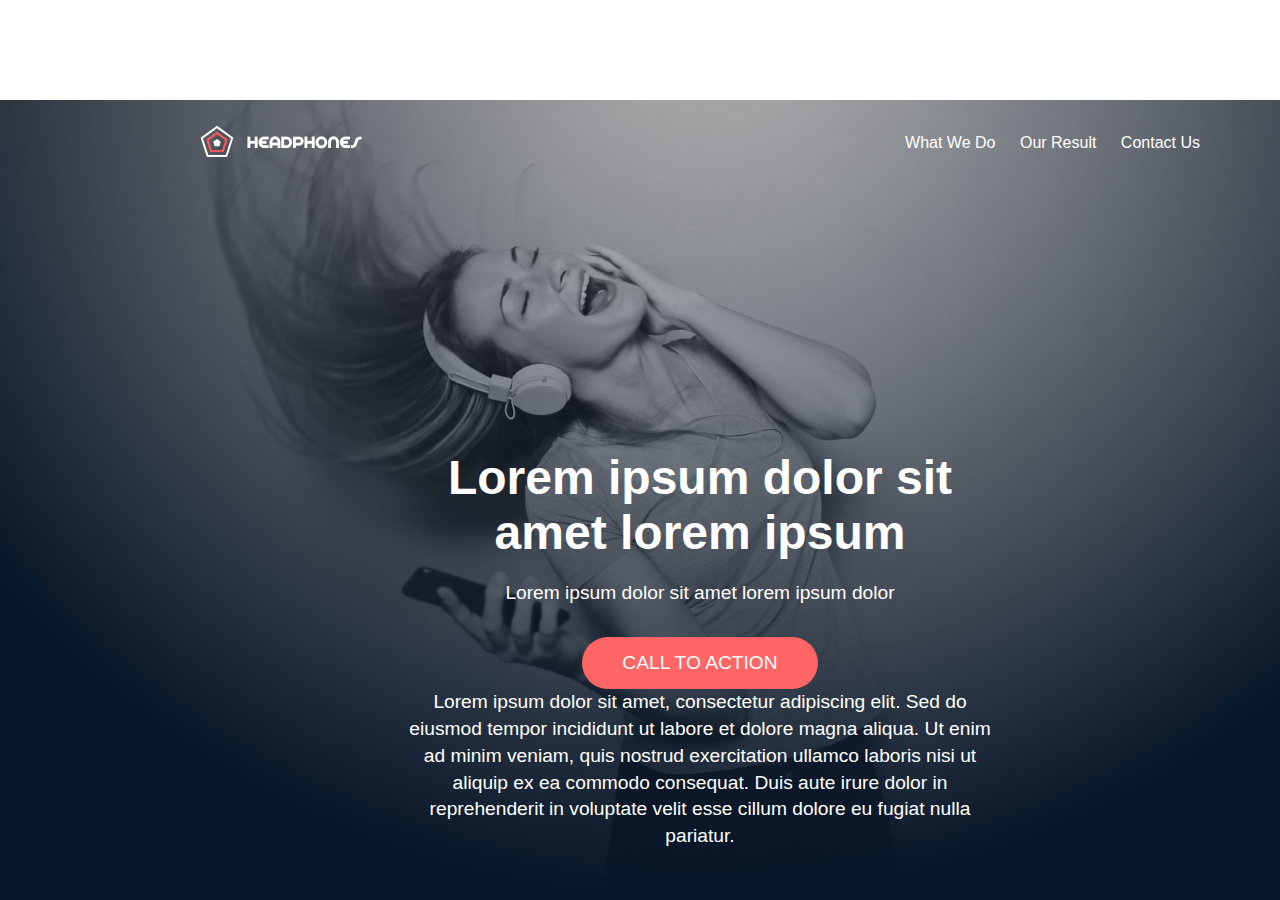
<file: headphones/0-index.html>
<!DOCTYPE html>
<html lang="en">
<head>
  <meta charset="UTF-8" />
  <meta name="viewport" content="width=device-width, initial-scale=1" />
  <title>Header Section</title>
  <link rel="stylesheet" href="0-styles.css" />
</head>
<body>

  <section class="hero">
    <div class="header-inner">

         <!-- Logo -->
      <div class="logo">
        <img src="logo_headphones.png" alt="Headphones Logo" />
      </div>
      <!-- Navigation -->
      <nav>
        <a href="#">What We Do</a>
        <a href="#">Our Result</a>
        <a href="#">Contact Us</a>
      </nav>

     
    </div>

    <!-- Header text content -->
    <div class="hero-content">
      <h1>Lorem ipsum dolor sit amet lorem ipsum</h1>
      <p>Lorem ipsum dolor sit amet lorem ipsum dolor</p>
      <button class="cta-button">CALL TO ACTION</button>
      <p>
        Lorem ipsum dolor sit amet, consectetur adipiscing elit. 
        Sed do eiusmod tempor incididunt ut labore et dolore magna aliqua. 
        Ut enim ad minim veniam, quis nostrud exercitation ullamco laboris nisi ut aliquip ex ea commodo consequat. 
        Duis aute irure dolor in reprehenderit in voluptate velit esse cillum dolore eu fugiat nulla pariatur.
      </p>
      
    </div>
  </section>

</body>
</html>
</file>
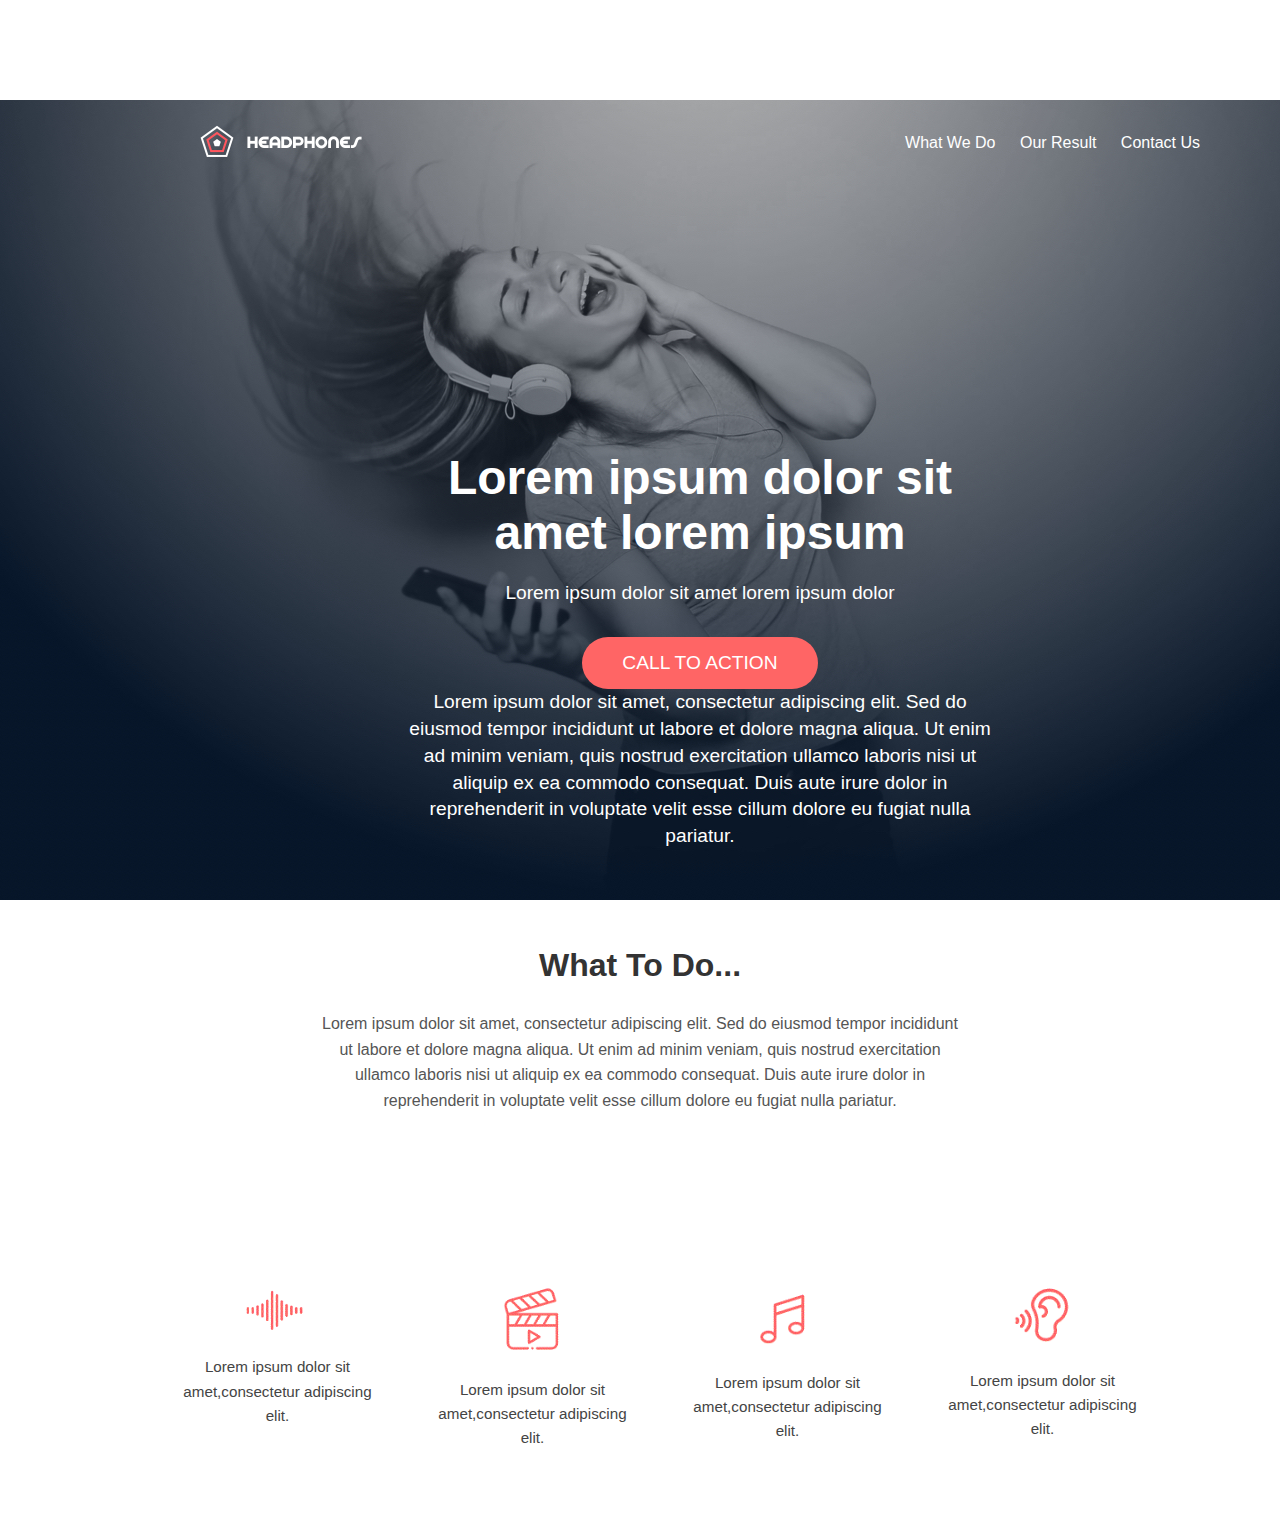
<file: headphones/1-index.html>
<!DOCTYPE html>
<html lang="en">
<head>
  <meta charset="UTF-8" />
  <meta name="viewport" content="width=device-width, initial-scale=1" />
  <title>Header Sectionand what we do</title>
  <link rel="stylesheet" href="1-styles.css" />
</head>
<body>
 
  <section class="hero">
    <div class="header-inner">

         <!-- Logo -->
      <div class="logo">
        <img src="logo_headphones.png" alt="Headphones Logo" />
      </div>
      <!-- Navigation -->
      <nav>
        <a href="#">What We Do</a>
        <a href="#">Our Result</a>
        <a href="#">Contact Us</a>
      </nav>

     
    </div>

    <!-- Header text content -->
    <div class="hero-content">
      <h1>Lorem ipsum dolor sit amet lorem ipsum</h1>
      <p>Lorem ipsum dolor sit amet lorem ipsum dolor</p>
      <button class="cta-button">CALL TO ACTION</button>
      <p>
        Lorem ipsum dolor sit amet, consectetur adipiscing elit. 
        Sed do eiusmod tempor incididunt ut labore et dolore magna aliqua. 
        Ut enim ad minim veniam, quis nostrud exercitation ullamco laboris nisi ut aliquip ex ea commodo consequat. 
        Duis aute irure dolor in reprehenderit in voluptate velit esse cillum dolore eu fugiat nulla pariatur.
      </p>
      
    </div>
  </section>
<section class="whatdo">
    <h1>What To Do...</h1>
    
    <div class="whatdo_inner">
      <p>
        Lorem ipsum dolor sit amet, consectetur adipiscing elit. 
        Sed do eiusmod tempor incididunt ut labore et dolore magna aliqua. 
        Ut enim ad minim veniam, quis nostrud exercitation ullamco laboris nisi ut aliquip ex ea commodo consequat. 
        Duis aute irure dolor in reprehenderit in voluptate velit esse cillum dolore eu fugiat nulla pariatur.
      </p>
    </div>

    <div class="whatdo_inner2">
        <div class="item">
            <img src="sound.png" alt="Sound">
            <p>Lorem ipsum dolor sit amet,consectetur adipiscing elit.</p>
        </div>
        <div class="item">
            <img src="vide.png" alt="Video">
            <p>Lorem ipsum dolor sit amet,consectetur adipiscing elit.</p>
        </div>
        <div class="item">
            <img src="music.png" alt="Music">
            <p>Lorem ipsum dolor sit amet,consectetur adipiscing elit.</p>
        </div>
        <div class="item">
            <img src="ear.png" alt="Ear">
            <p>Lorem ipsum dolor sit amet,consectetur adipiscing elit.</p>
        </div>
    </div>
</section>

</body>
</html>
</file>
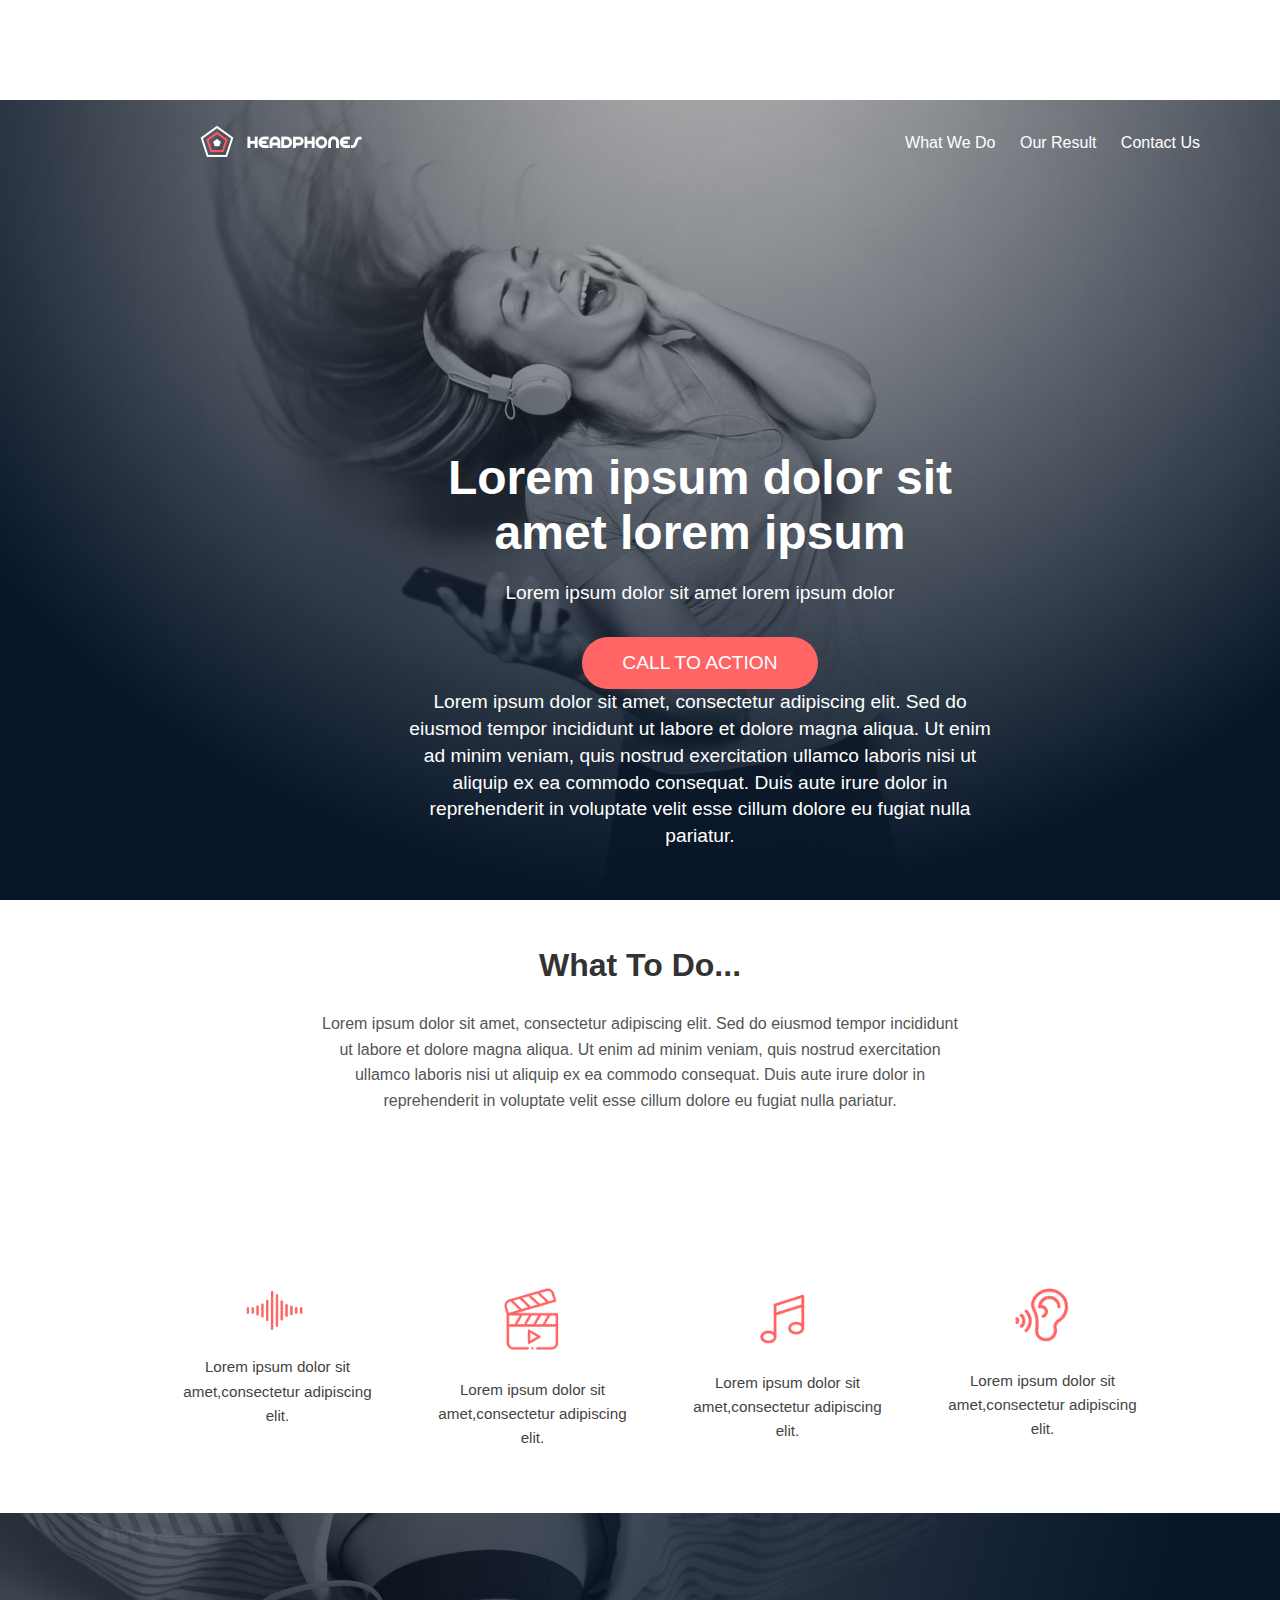
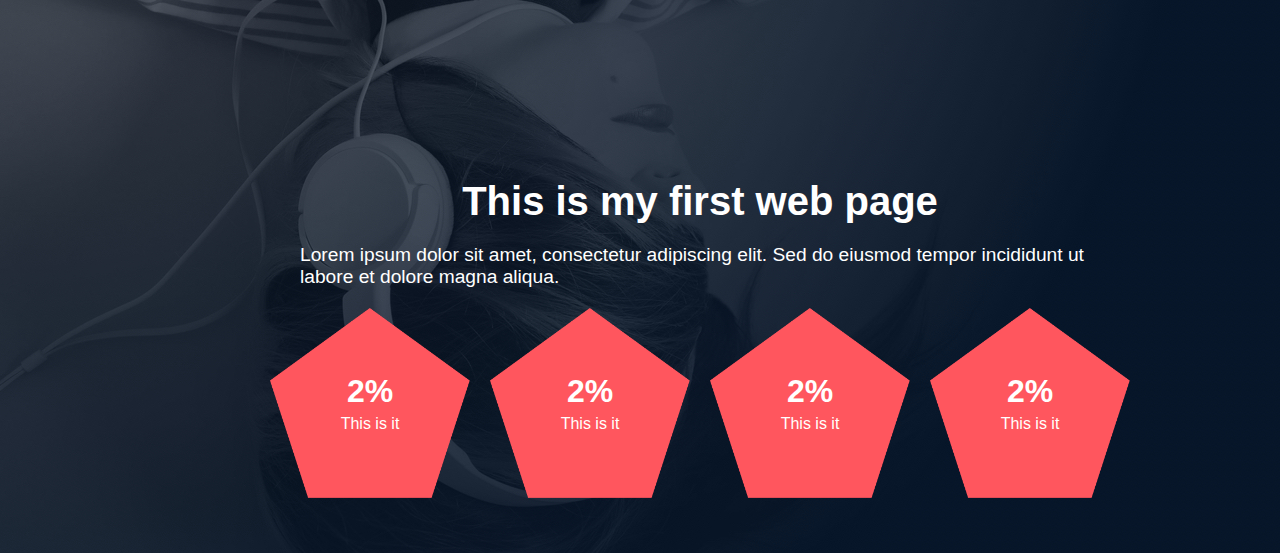
<file: headphones/2-index.html>
<!DOCTYPE html>
<html lang="en">
<head>
  <meta charset="UTF-8" />
  <meta name="viewport" content="width=device-width, initial-scale=1" />
  <title>Header Sectionand what we do</title>
  <link rel="stylesheet" href="2-styles.css" />
</head>
<body>
 
  <section class="hero">
    <div class="header-inner">

         <!-- Logo -->
      <div class="logo">
        <img src="logo_headphones.png" alt="Headphones Logo" />
      </div>
      <!-- Navigation -->
      <nav>
        <a href="#">What We Do</a>
        <a href="#">Our Result</a>
        <a href="#">Contact Us</a>
      </nav>

     
    </div>

    <!-- Header text content -->
    <div class="hero-content">
      <h1>Lorem ipsum dolor sit amet lorem ipsum</h1>
      <p>Lorem ipsum dolor sit amet lorem ipsum dolor</p>
      <button class="cta-button">CALL TO ACTION</button>
      <p>
        Lorem ipsum dolor sit amet, consectetur adipiscing elit. 
        Sed do eiusmod tempor incididunt ut labore et dolore magna aliqua. 
        Ut enim ad minim veniam, quis nostrud exercitation ullamco laboris nisi ut aliquip ex ea commodo consequat. 
        Duis aute irure dolor in reprehenderit in voluptate velit esse cillum dolore eu fugiat nulla pariatur.
      </p>
      
    </div>
  </section>
<section class="whatdo">
    <h1>What To Do...</h1>
    
    <div class="whatdo_inner">
      <p>
        Lorem ipsum dolor sit amet, consectetur adipiscing elit. 
        Sed do eiusmod tempor incididunt ut labore et dolore magna aliqua. 
        Ut enim ad minim veniam, quis nostrud exercitation ullamco laboris nisi ut aliquip ex ea commodo consequat. 
        Duis aute irure dolor in reprehenderit in voluptate velit esse cillum dolore eu fugiat nulla pariatur.
      </p>
    </div>

    <div class="whatdo_inner2">
        <div class="item">
            <img src="sound.png" alt="Sound">
            <p>Lorem ipsum dolor sit amet,consectetur adipiscing elit.</p>
        </div>
        <div class="item">
            <img src="vide.png" alt="Video">
            <p>Lorem ipsum dolor sit amet,consectetur adipiscing elit.</p>
        </div>
        <div class="item">
            <img src="music.png" alt="Music">
            <p>Lorem ipsum dolor sit amet,consectetur adipiscing elit.</p>
        </div>
        <div class="item">
            <img src="ear.png" alt="Ear">
            <p>Lorem ipsum dolor sit amet,consectetur adipiscing elit.</p>
        </div>
    </div>
</section>
<section class="section-one">
    <h1>This is my first web page</h1>
    <p>Lorem ipsum dolor sit amet, consectetur adipiscing elit. 
       Sed do eiusmod tempor incididunt ut labore et dolore magna aliqua.</p>

    <!-- Section Two with 4 Divs -->
    <div class="section-two">
      <div class="box">
        <h1>2%</h1>
        <p>This is it</p>
      </div>
      <div class="box">
        <h1>2%</h1>
        <p>This is it</p>
      </div>
      <div class="box">
        <h1>2%</h1>
        <p>This is it</p>
      </div>
      <div class="box">
        <h1>2%</h1>
        <p>This is it</p>
      </div>
    </div>
  </section>

</body>
</html>
</file>
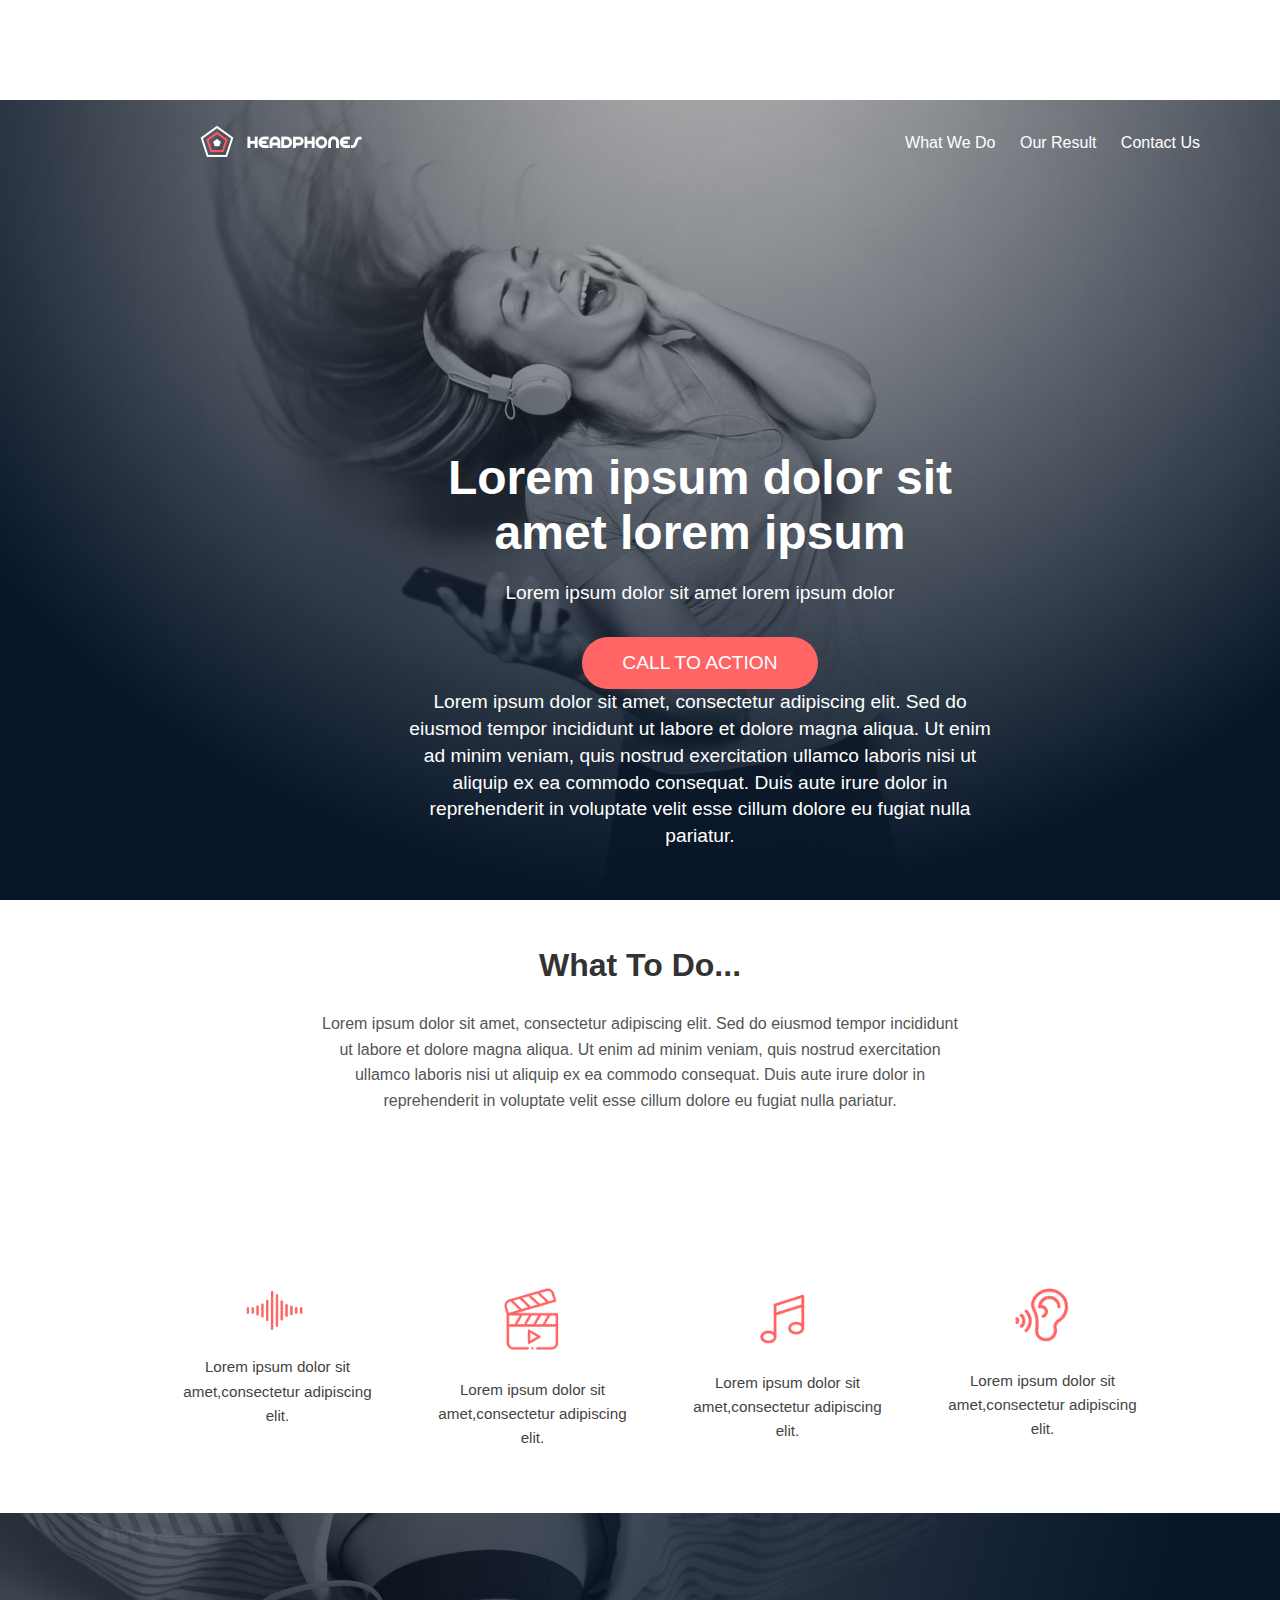
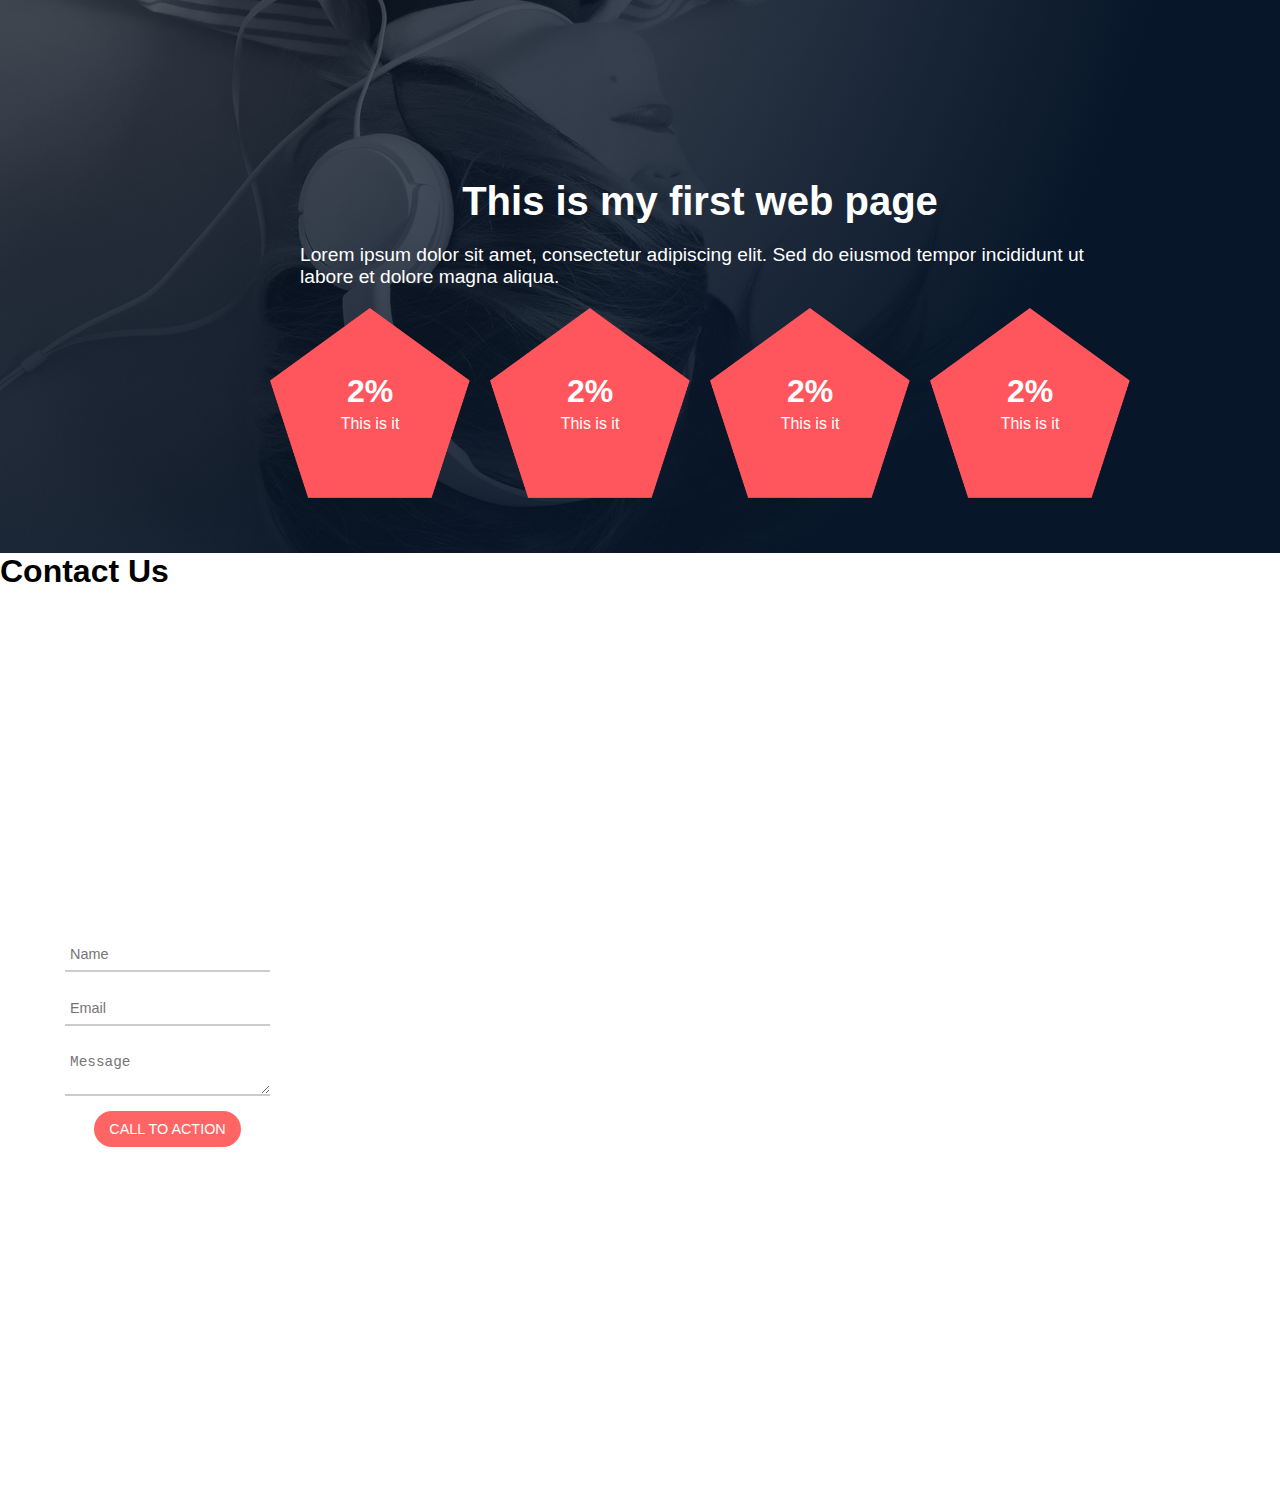
<file: headphones/3-index.html>
<!DOCTYPE html>
<html lang="en">
<head>
  <meta charset="UTF-8" />
  <meta name="viewport" content="width=device-width, initial-scale=1" />
  <title>Header Sectionand what we do</title>
  <link rel="stylesheet" href="3-styles.css" />
</head>
<body>
 
  <section class="hero">
    <div class="header-inner">

         <!-- Logo -->
      <div class="logo">
        <img src="logo_headphones.png" alt="Headphones Logo" />
      </div>
      <!-- Navigation -->
      <nav>
        <a href="#">What We Do</a>
        <a href="#">Our Result</a>
        <a href="#">Contact Us</a>
      </nav>

     
    </div>

    <!-- Header text content -->
    <div class="hero-content">
      <h1>Lorem ipsum dolor sit amet lorem ipsum</h1>
      <p>Lorem ipsum dolor sit amet lorem ipsum dolor</p>
      <button class="cta-button">CALL TO ACTION</button>
      <p>
        Lorem ipsum dolor sit amet, consectetur adipiscing elit. 
        Sed do eiusmod tempor incididunt ut labore et dolore magna aliqua. 
        Ut enim ad minim veniam, quis nostrud exercitation ullamco laboris nisi ut aliquip ex ea commodo consequat. 
        Duis aute irure dolor in reprehenderit in voluptate velit esse cillum dolore eu fugiat nulla pariatur.
      </p>
      
    </div>
  </section>
<section class="whatdo">
    <h1>What To Do...</h1>
    
    <div class="whatdo_inner">
      <p>
        Lorem ipsum dolor sit amet, consectetur adipiscing elit. 
        Sed do eiusmod tempor incididunt ut labore et dolore magna aliqua. 
        Ut enim ad minim veniam, quis nostrud exercitation ullamco laboris nisi ut aliquip ex ea commodo consequat. 
        Duis aute irure dolor in reprehenderit in voluptate velit esse cillum dolore eu fugiat nulla pariatur.
      </p>
    </div>

    <div class="whatdo_inner2">
        <div class="item">
            <img src="sound.png" alt="Sound">
            <p>Lorem ipsum dolor sit amet,consectetur adipiscing elit.</p>
        </div>
        <div class="item">
            <img src="vide.png" alt="Video">
            <p>Lorem ipsum dolor sit amet,consectetur adipiscing elit.</p>
        </div>
        <div class="item">
            <img src="music.png" alt="Music">
            <p>Lorem ipsum dolor sit amet,consectetur adipiscing elit.</p>
        </div>
        <div class="item">
            <img src="ear.png" alt="Ear">
            <p>Lorem ipsum dolor sit amet,consectetur adipiscing elit.</p>
        </div>
    </div>
</section>
<section class="section-one">
    <h1>This is my first web page</h1>
    <p>Lorem ipsum dolor sit amet, consectetur adipiscing elit. 
       Sed do eiusmod tempor incididunt ut labore et dolore magna aliqua.</p>

    <!-- Section Two with 4 Divs -->
    <div class="section-two">
      <div class="box">
        <h1>2%</h1>
        <p>This is it</p>
      </div>
      <div class="box">
        <h1>2%</h1>
        <p>This is it</p>
      </div>
      <div class="box">
        <h1>2%</h1>
        <p>This is it</p>
      </div>
      <div class="box">
        <h1>2%</h1>
        <p>This is it</p>
      </div>
    </div>
  </section>
<section >
    <h1>Contact Us</h1>
    <div class="contact-section">

    <form class="contact-form">
      <label for="name"></label>
      <input type="text" id="name" name="name" placeholder="Name" required>

      <label for="email"></label>
      <input type="email" id="email" name="email" placeholder="Email" required>

      <label for="message"></label>
      <textarea id="message" name="message" placeholder="Message" required></textarea>

      <button type="submit" class="cta-btn">CALL TO ACTION</button>
    </form>
    </div>
  </section>

</body>
</html>
</file>
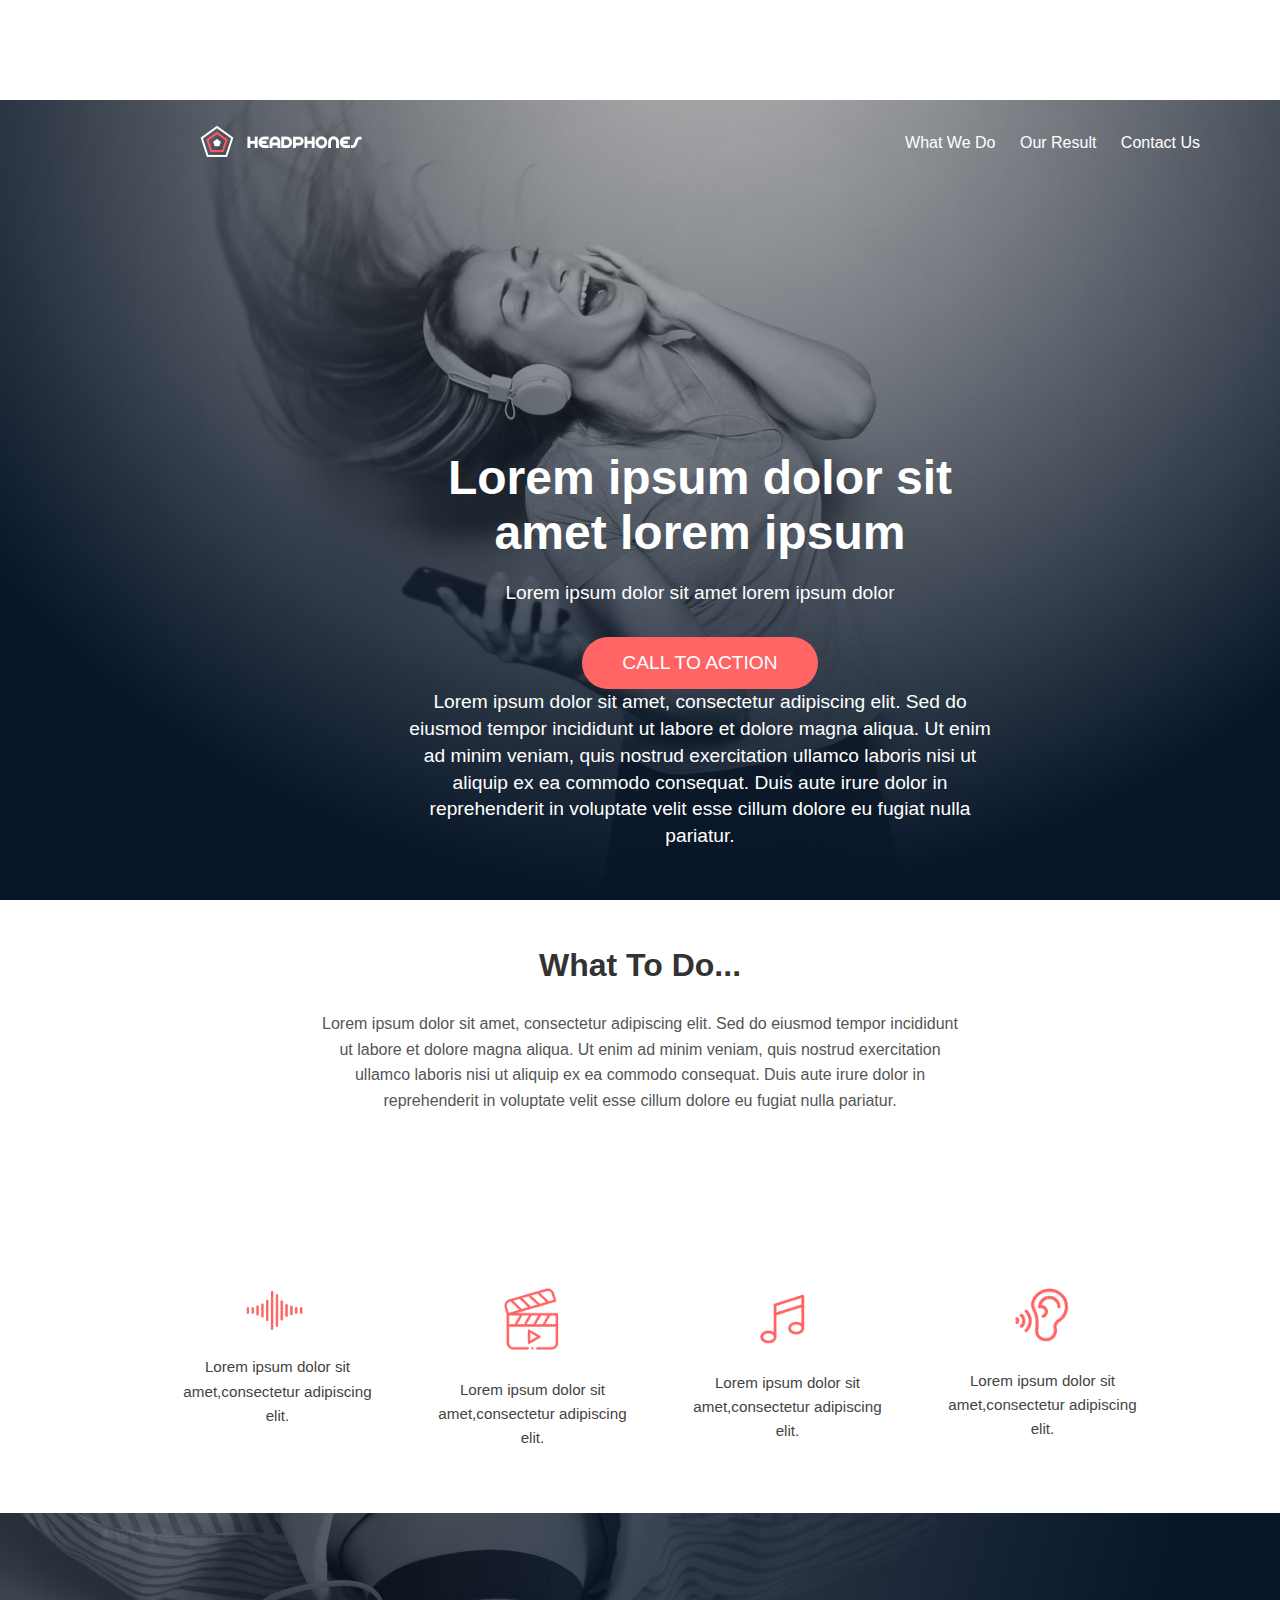
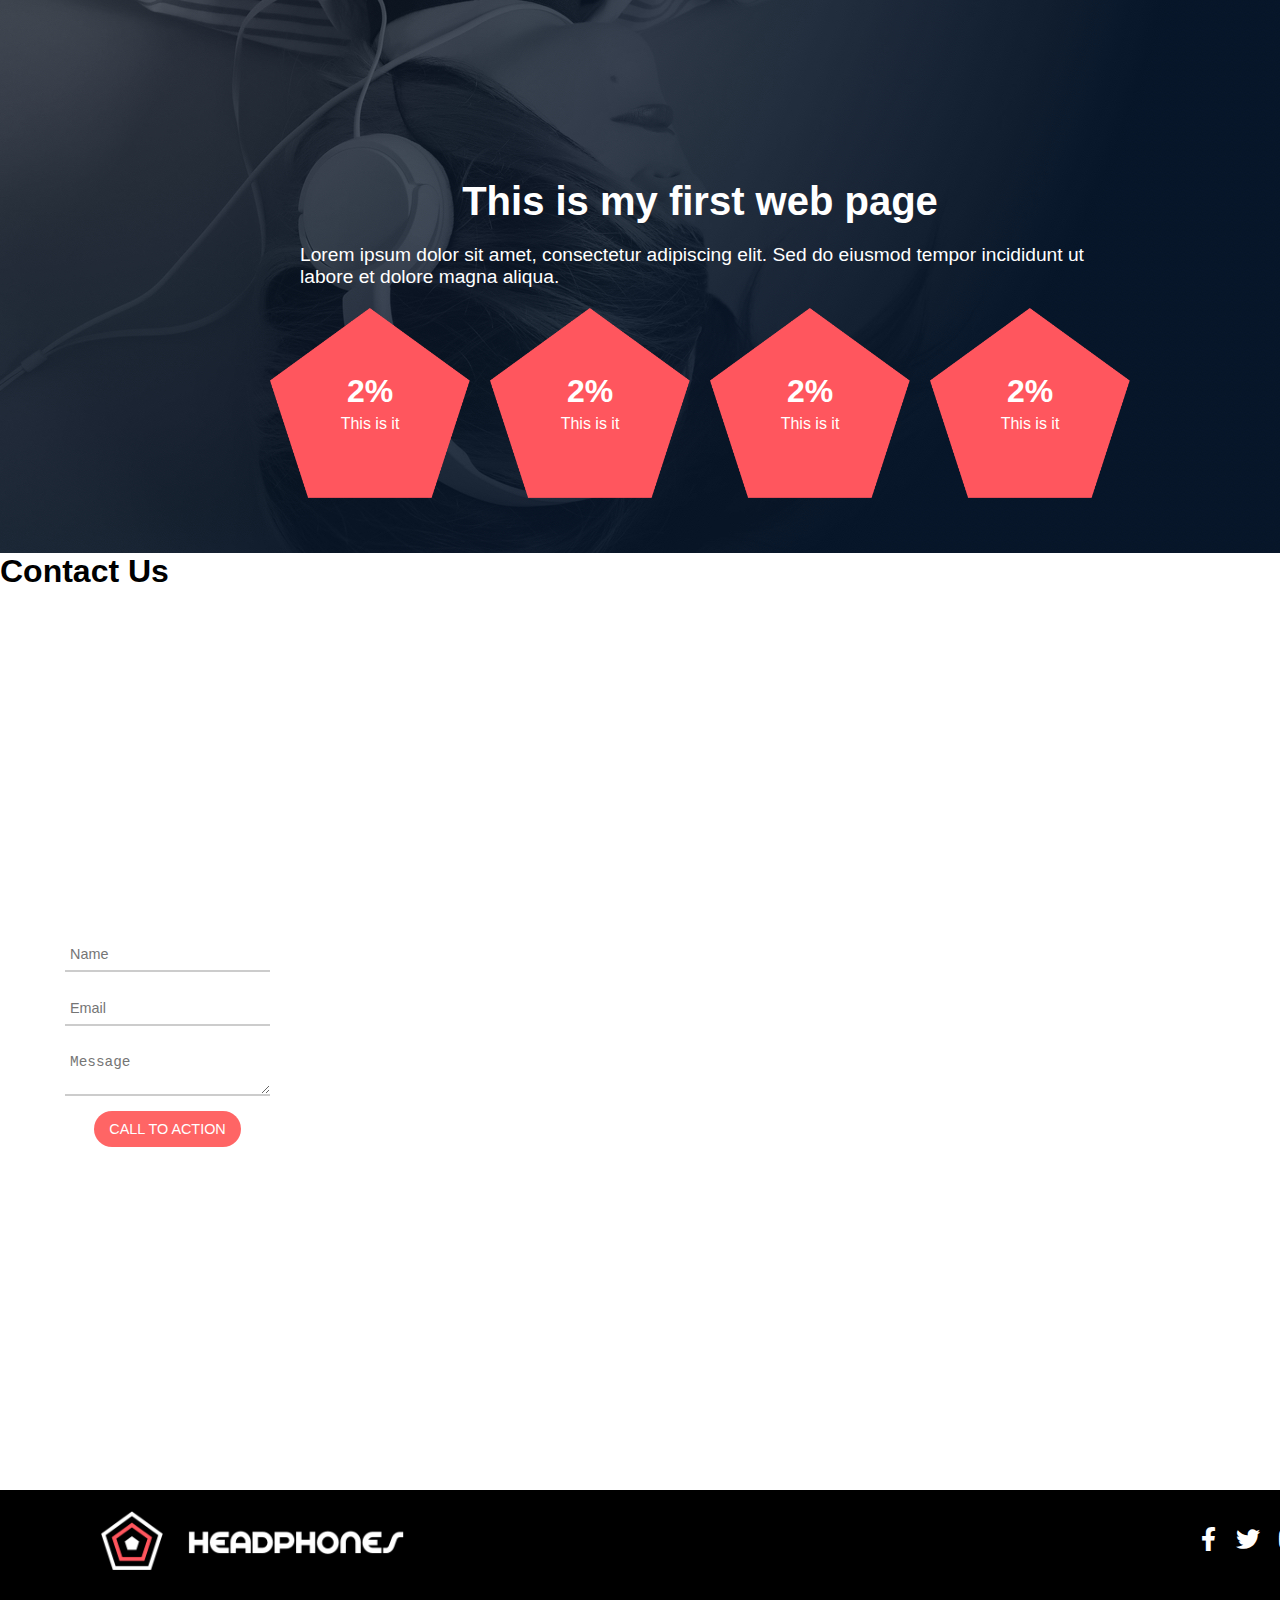
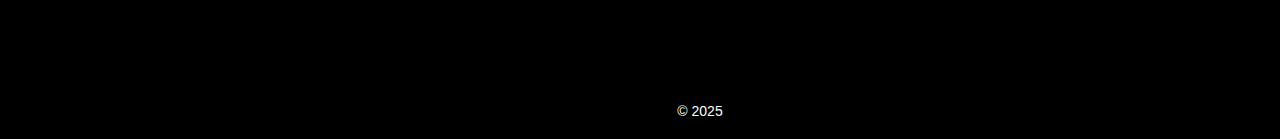
<file: headphones/4-index.html>
<!DOCTYPE html>
<html lang="en">
<head>
  <meta charset="UTF-8" />
  <meta name="viewport" content="width=device-width, initial-scale=1" />
  <link rel="stylesheet" href="https://cdnjs.cloudflare.com/ajax/libs/font-awesome/5.15.4/css/all.min.css">
  <title>Header Sectionand what we do</title>
  <link rel="stylesheet" href="4-styles.css" />
</head>
<body>
 
  <section class="hero">
    <div class="header-inner">

         <!-- Logo -->
      <div class="logo">
        <img src="logo_headphones.png" alt="Headphones Logo" />
      </div>
      <!-- Navigation -->
      <nav>
        <a href="#">What We Do</a>
        <a href="#">Our Result</a>
        <a href="#">Contact Us</a>
      </nav>

     
    </div>

    <!-- Header text content -->
    <div class="hero-content">
      <h1>Lorem ipsum dolor sit amet lorem ipsum</h1>
      <p>Lorem ipsum dolor sit amet lorem ipsum dolor</p>
      <button class="cta-button">CALL TO ACTION</button>
      <p>
        Lorem ipsum dolor sit amet, consectetur adipiscing elit. 
        Sed do eiusmod tempor incididunt ut labore et dolore magna aliqua. 
        Ut enim ad minim veniam, quis nostrud exercitation ullamco laboris nisi ut aliquip ex ea commodo consequat. 
        Duis aute irure dolor in reprehenderit in voluptate velit esse cillum dolore eu fugiat nulla pariatur.
      </p>
      
    </div>
  </section>
<section class="whatdo">
    <h1>What To Do...</h1>
    
    <div class="whatdo_inner">
      <p>
        Lorem ipsum dolor sit amet, consectetur adipiscing elit. 
        Sed do eiusmod tempor incididunt ut labore et dolore magna aliqua. 
        Ut enim ad minim veniam, quis nostrud exercitation ullamco laboris nisi ut aliquip ex ea commodo consequat. 
        Duis aute irure dolor in reprehenderit in voluptate velit esse cillum dolore eu fugiat nulla pariatur.
      </p>
    </div>

    <div class="whatdo_inner2">
        <div class="item">
            <img src="sound.png" alt="Sound">
            <p>Lorem ipsum dolor sit amet,consectetur adipiscing elit.</p>
        </div>
        <div class="item">
            <img src="vide.png" alt="Video">
            <p>Lorem ipsum dolor sit amet,consectetur adipiscing elit.</p>
        </div>
        <div class="item">
            <img src="music.png" alt="Music">
            <p>Lorem ipsum dolor sit amet,consectetur adipiscing elit.</p>
        </div>
        <div class="item">
            <img src="ear.png" alt="Ear">
            <p>Lorem ipsum dolor sit amet,consectetur adipiscing elit.</p>
        </div>
    </div>
</section>
<section class="section-one">
    <h1>This is my first web page</h1>
    <p>Lorem ipsum dolor sit amet, consectetur adipiscing elit. 
       Sed do eiusmod tempor incididunt ut labore et dolore magna aliqua.</p>

    <!-- Section Two with 4 Divs -->
    <div class="section-two">
      <div class="box">
        <h1>2%</h1>
        <p>This is it</p>
      </div>
      <div class="box">
        <h1>2%</h1>
        <p>This is it</p>
      </div>
      <div class="box">
        <h1>2%</h1>
        <p>This is it</p>
      </div>
      <div class="box">
        <h1>2%</h1>
        <p>This is it</p>
      </div>
    </div>
  </section>
<section >
    <h1>Contact Us</h1>
    <div class="contact-section">

    <form class="contact-form">
      <label for="name"></label>
      <input type="text" id="name" name="name" placeholder="Name" required>

      <label for="email"></label>
      <input type="email" id="email" name="email" placeholder="Email" required>

      <label for="message"></label>
      <textarea id="message" name="message" placeholder="Message" required></textarea>

      <button type="submit" class="cta-btn">CALL TO ACTION</button>
    </form>
    </div>
  </section>
<footer class="footer">
    <div class="footer-content">
      <!-- Logo -->
      <img src="logo_headphones.png" alt="Logo" class="footer-logo">

      <!-- Social Links -->
      <div class="social-icons">
        <a href="#"><i class="fab fa-facebook-f"></i></a>
        <a href="#"><i class="fab fa-twitter"></i></a>
        <a href="#"><i class="fab fa-instagram"></i></a>
      </div>
    </div>

    <!-- Copyright -->
    <div class="footer-bottom">
      &copy; 2025
    </div>
  </footer>

</body>
</html>
</file>
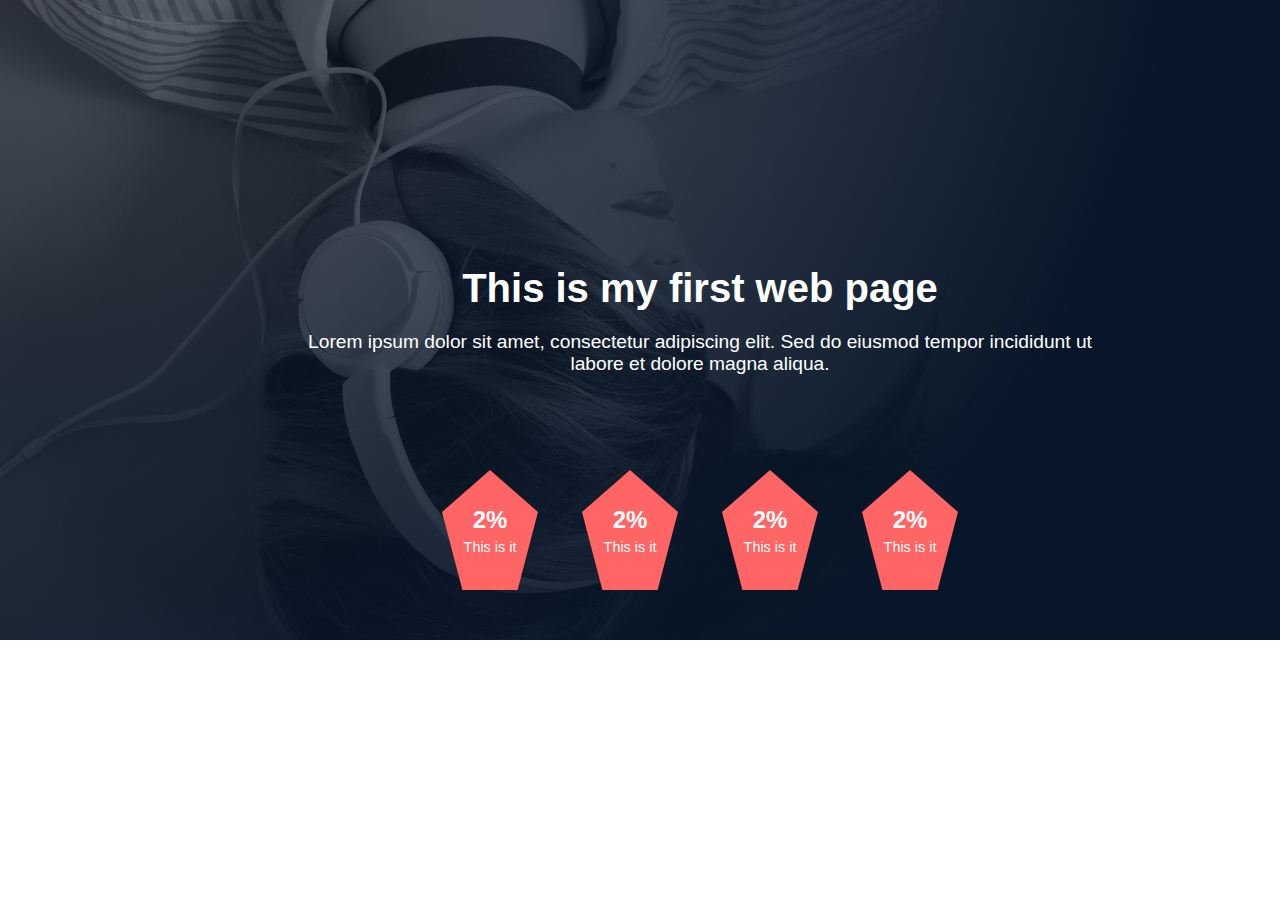
<file: headphones/6-index.html>
<!DOCTYPE html>
<html lang="en">
<head>
  <meta charset="UTF-8">
  <meta name="viewport" content="width=device-width, initial-scale=1.0">
  <title>Four Div Overlay Example</title>
  <link rel="stylesheet" href="6-styles.css">
</head>
<body>

  <!-- Main Section with background -->
  <section class="section-one">
    <h1>This is my first web page</h1>
    <p>Lorem ipsum dolor sit amet, consectetur adipiscing elit. 
       Sed do eiusmod tempor incididunt ut labore et dolore magna aliqua.</p>

    <!-- Section Two with 4 Divs -->
    <div class="section-two">
      <div class="box">
        <h1>2%</h1>
        <p>This is it</p>
      </div>
      <div class="box">
        <h1>2%</h1>
        <p>This is it</p>
      </div>
      <div class="box">
        <h1>2%</h1>
        <p>This is it</p>
      </div>
      <div class="box">
        <h1>2%</h1>
        <p>This is it</p>
      </div>
    </div>
  </section>

</body>
</html>
</file>
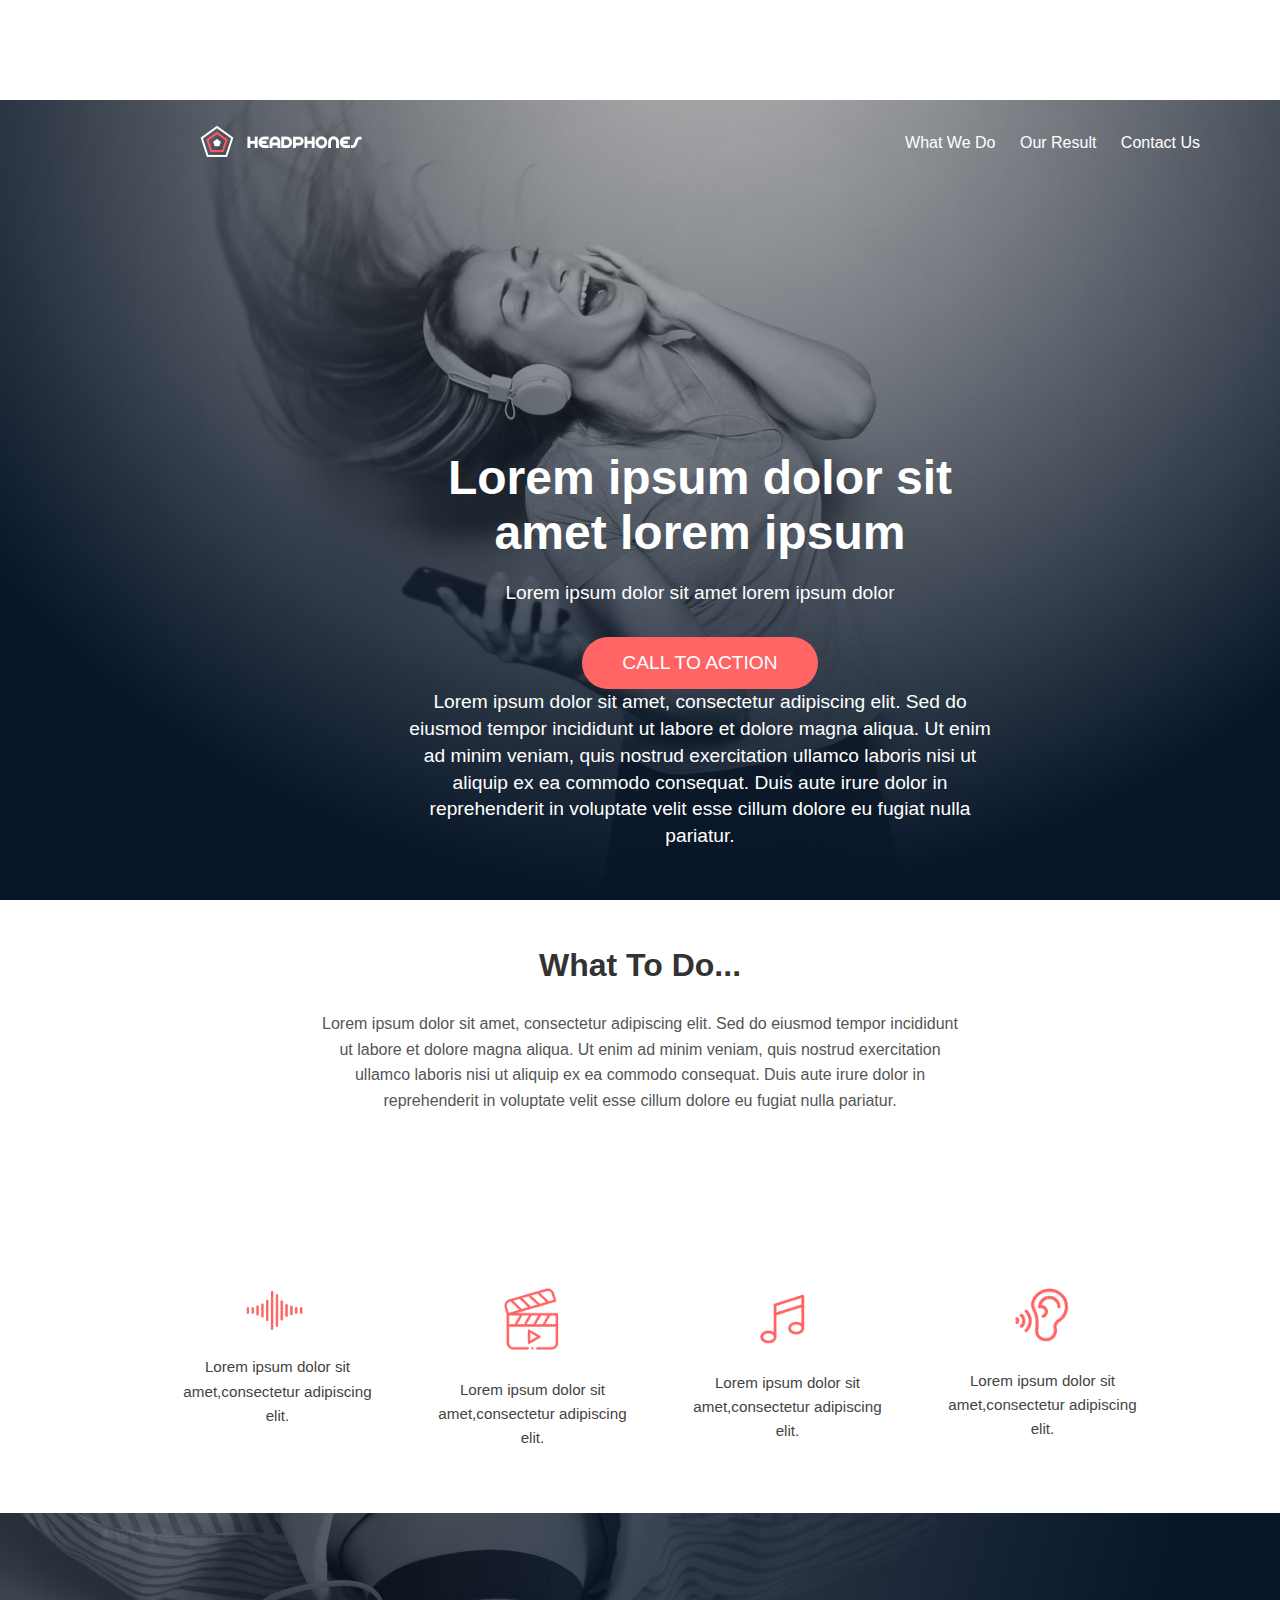
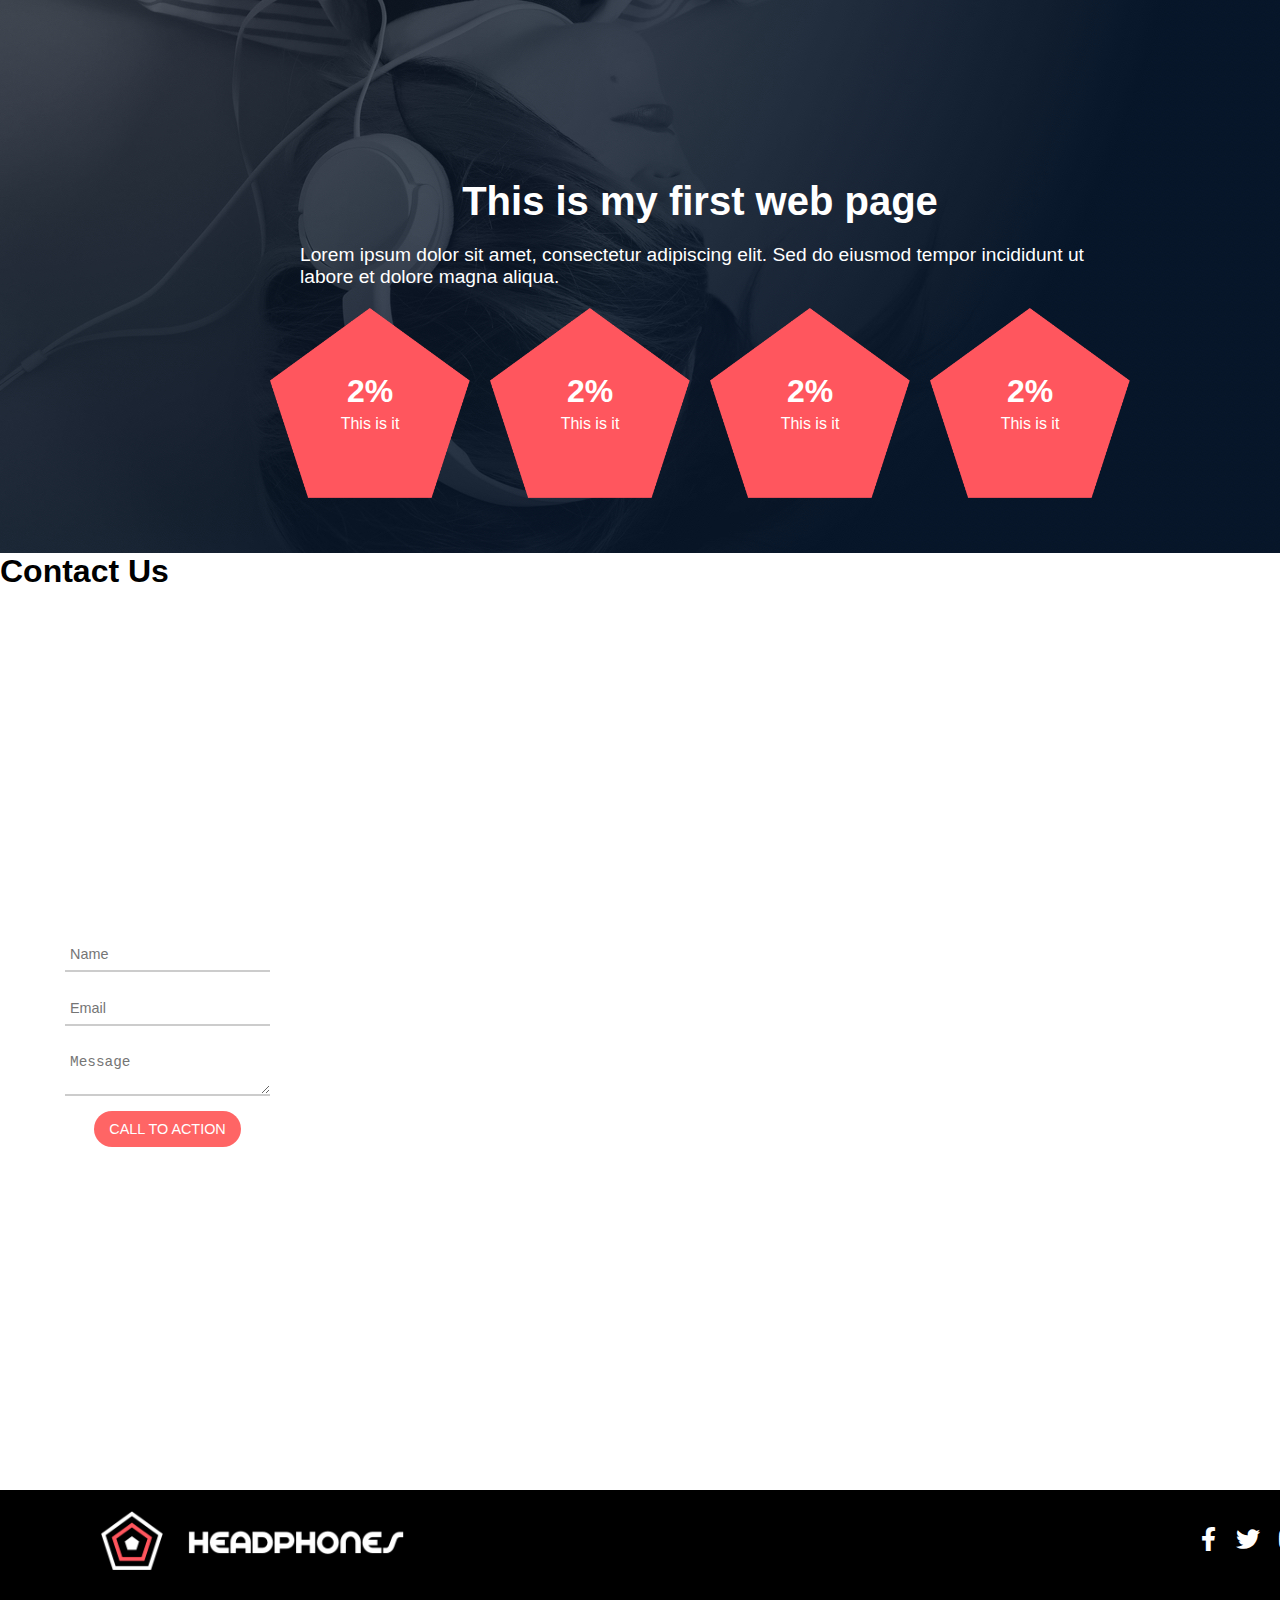
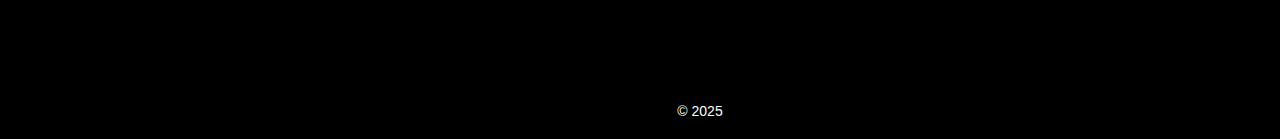
<file: headphones/7-index.html>
<!DOCTYPE html>
<html lang="en">
<head>
  <meta charset="UTF-8" />
  <meta name="viewport" content="width=device-width, initial-scale=1" />
  <link rel="stylesheet" href="https://cdnjs.cloudflare.com/ajax/libs/font-awesome/5.15.4/css/all.min.css">
  <title>Header Sectionand what we do</title>
  <link rel="stylesheet" href="7-styles.css" />
</head>
<body>
 
  <section class="hero">
    <div class="header-inner">

         <!-- Logo -->
      <div class="logo">
        <img src="logo_headphones.png" alt="Headphones Logo" />
      </div>
      <!-- Navigation -->
      <nav>
        <a href="#">What We Do</a>
        <a href="#">Our Result</a>
        <a href="#">Contact Us</a>
      </nav>

     
    </div>

    <!-- Header text content -->
    <div class="hero-content">
      <h1>Lorem ipsum dolor sit amet lorem ipsum</h1>
      <p>Lorem ipsum dolor sit amet lorem ipsum dolor</p>
      <button class="cta-button">CALL TO ACTION</button>
      <p>
        Lorem ipsum dolor sit amet, consectetur adipiscing elit. 
        Sed do eiusmod tempor incididunt ut labore et dolore magna aliqua. 
        Ut enim ad minim veniam, quis nostrud exercitation ullamco laboris nisi ut aliquip ex ea commodo consequat. 
        Duis aute irure dolor in reprehenderit in voluptate velit esse cillum dolore eu fugiat nulla pariatur.
      </p>
      
    </div>
  </section>
<section class="whatdo">
    <h1>What To Do...</h1>
    
    <div class="whatdo_inner">
      <p>
        Lorem ipsum dolor sit amet, consectetur adipiscing elit. 
        Sed do eiusmod tempor incididunt ut labore et dolore magna aliqua. 
        Ut enim ad minim veniam, quis nostrud exercitation ullamco laboris nisi ut aliquip ex ea commodo consequat. 
        Duis aute irure dolor in reprehenderit in voluptate velit esse cillum dolore eu fugiat nulla pariatur.
      </p>
    </div>

    <div class="whatdo_inner2">
        <div class="item">
            <img src="sound.png" alt="Sound">
            <p>Lorem ipsum dolor sit amet,consectetur adipiscing elit.</p>
        </div>
        <div class="item">
            <img src="vide.png" alt="Video">
            <p>Lorem ipsum dolor sit amet,consectetur adipiscing elit.</p>
        </div>
        <div class="item">
            <img src="music.png" alt="Music">
            <p>Lorem ipsum dolor sit amet,consectetur adipiscing elit.</p>
        </div>
        <div class="item">
            <img src="ear.png" alt="Ear">
            <p>Lorem ipsum dolor sit amet,consectetur adipiscing elit.</p>
        </div>
    </div>
</section>
<section class="section-one">
    <h1>This is my first web page</h1>
    <p>Lorem ipsum dolor sit amet, consectetur adipiscing elit. 
       Sed do eiusmod tempor incididunt ut labore et dolore magna aliqua.</p>

    <!-- Section Two with 4 Divs -->
    <div class="section-two">
      <div class="box">
        <h1>2%</h1>
        <p>This is it</p>
      </div>
      <div class="box">
        <h1>2%</h1>
        <p>This is it</p>
      </div>
      <div class="box">
        <h1>2%</h1>
        <p>This is it</p>
      </div>
      <div class="box">
        <h1>2%</h1>
        <p>This is it</p>
      </div>
    </div>
  </section>
<section >
    <h1>Contact Us</h1>
    <div class="contact-section">

    <form class="contact-form">
      <label for="name"></label>
      <input type="text" id="name" name="name" placeholder="Name" required>

      <label for="email"></label>
      <input type="email" id="email" name="email" placeholder="Email" required>

      <label for="message"></label>
      <textarea id="message" name="message" placeholder="Message" required></textarea>

      <button type="submit" class="cta-btn">CALL TO ACTION</button>
    </form>
    </div>
  </section>
<footer class="footer">
    <div class="footer-content">
      <!-- Logo -->
      <img src="logo_headphones.png" alt="Logo" class="footer-logo">

      <!-- Social Links -->
      <div class="social-icons">
        <a href="#"><i class="fab fa-facebook-f"></i></a>
        <a href="#"><i class="fab fa-twitter"></i></a>
        <a href="#"><i class="fab fa-instagram"></i></a>
      </div>
    </div>

    <!-- Copyright -->
    <div class="footer-bottom">
      &copy; 2025
    </div>
  </footer>

</body>
</html>
</file>
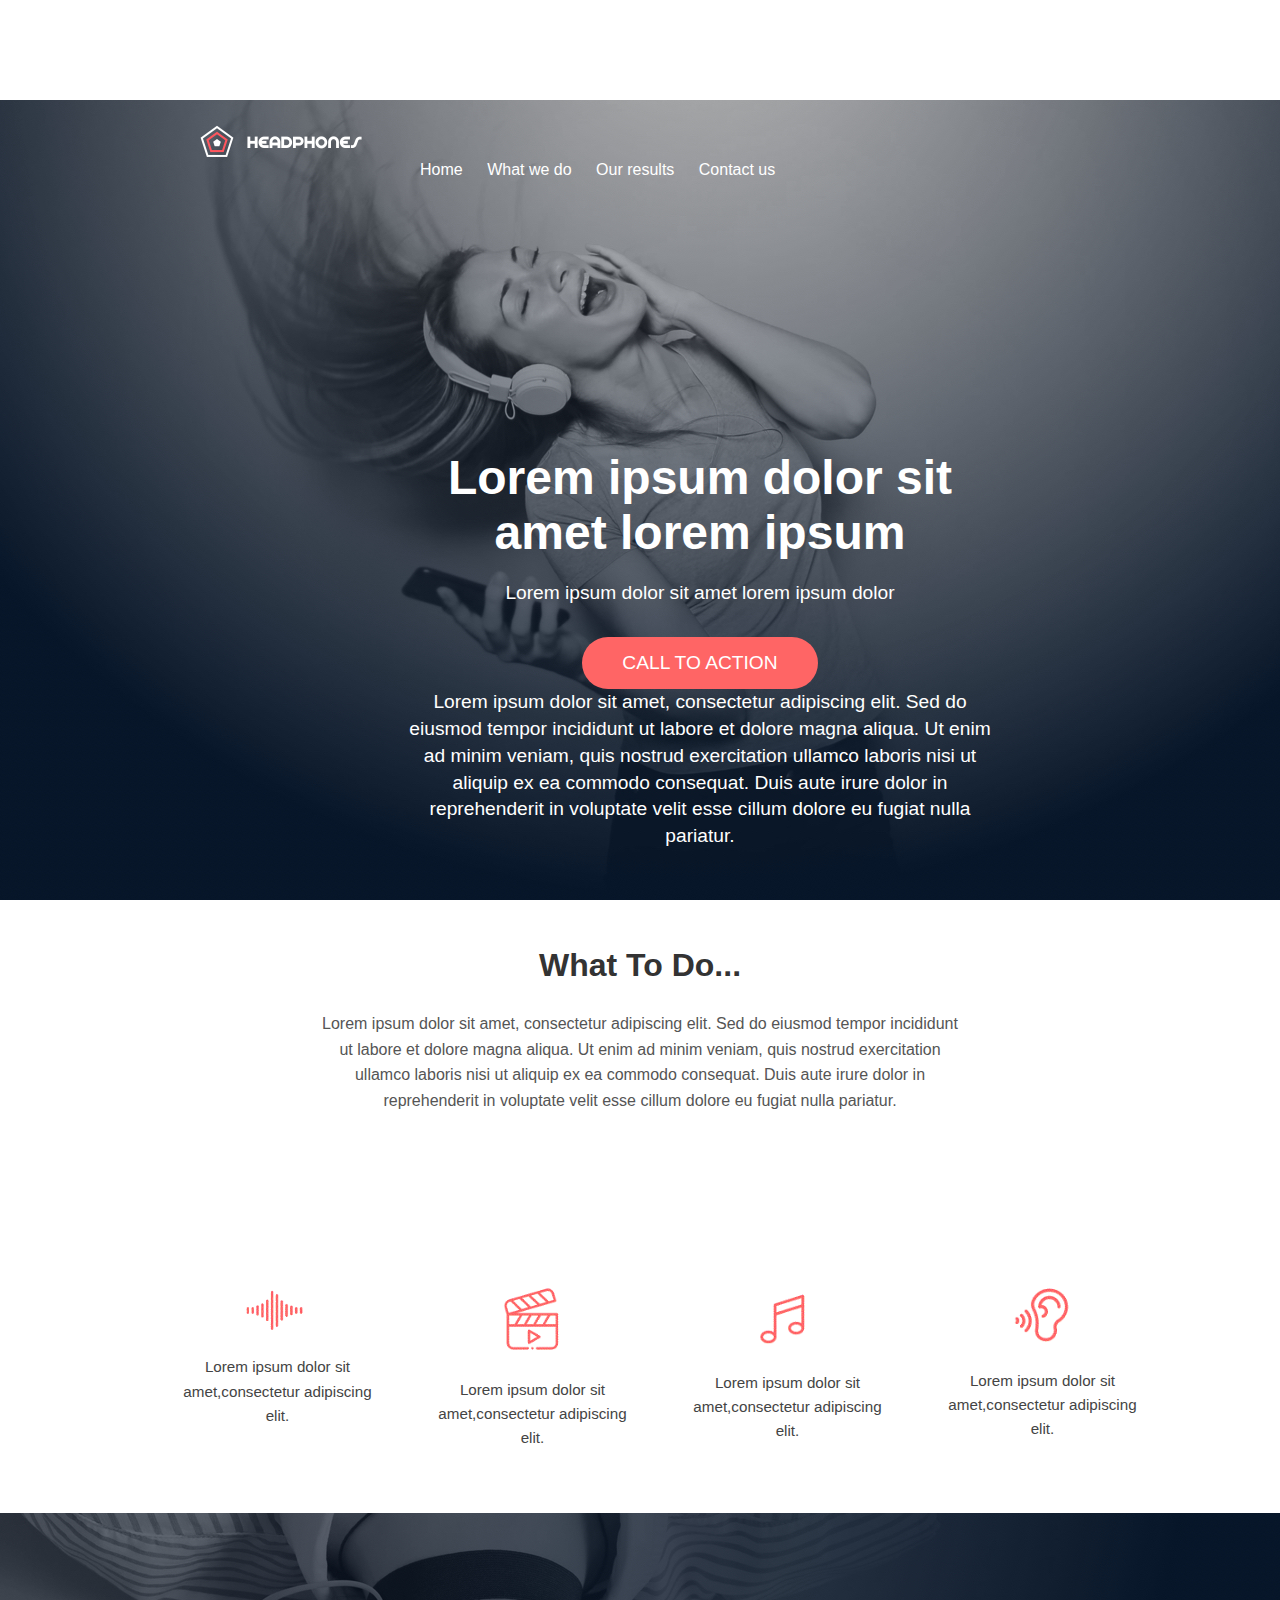
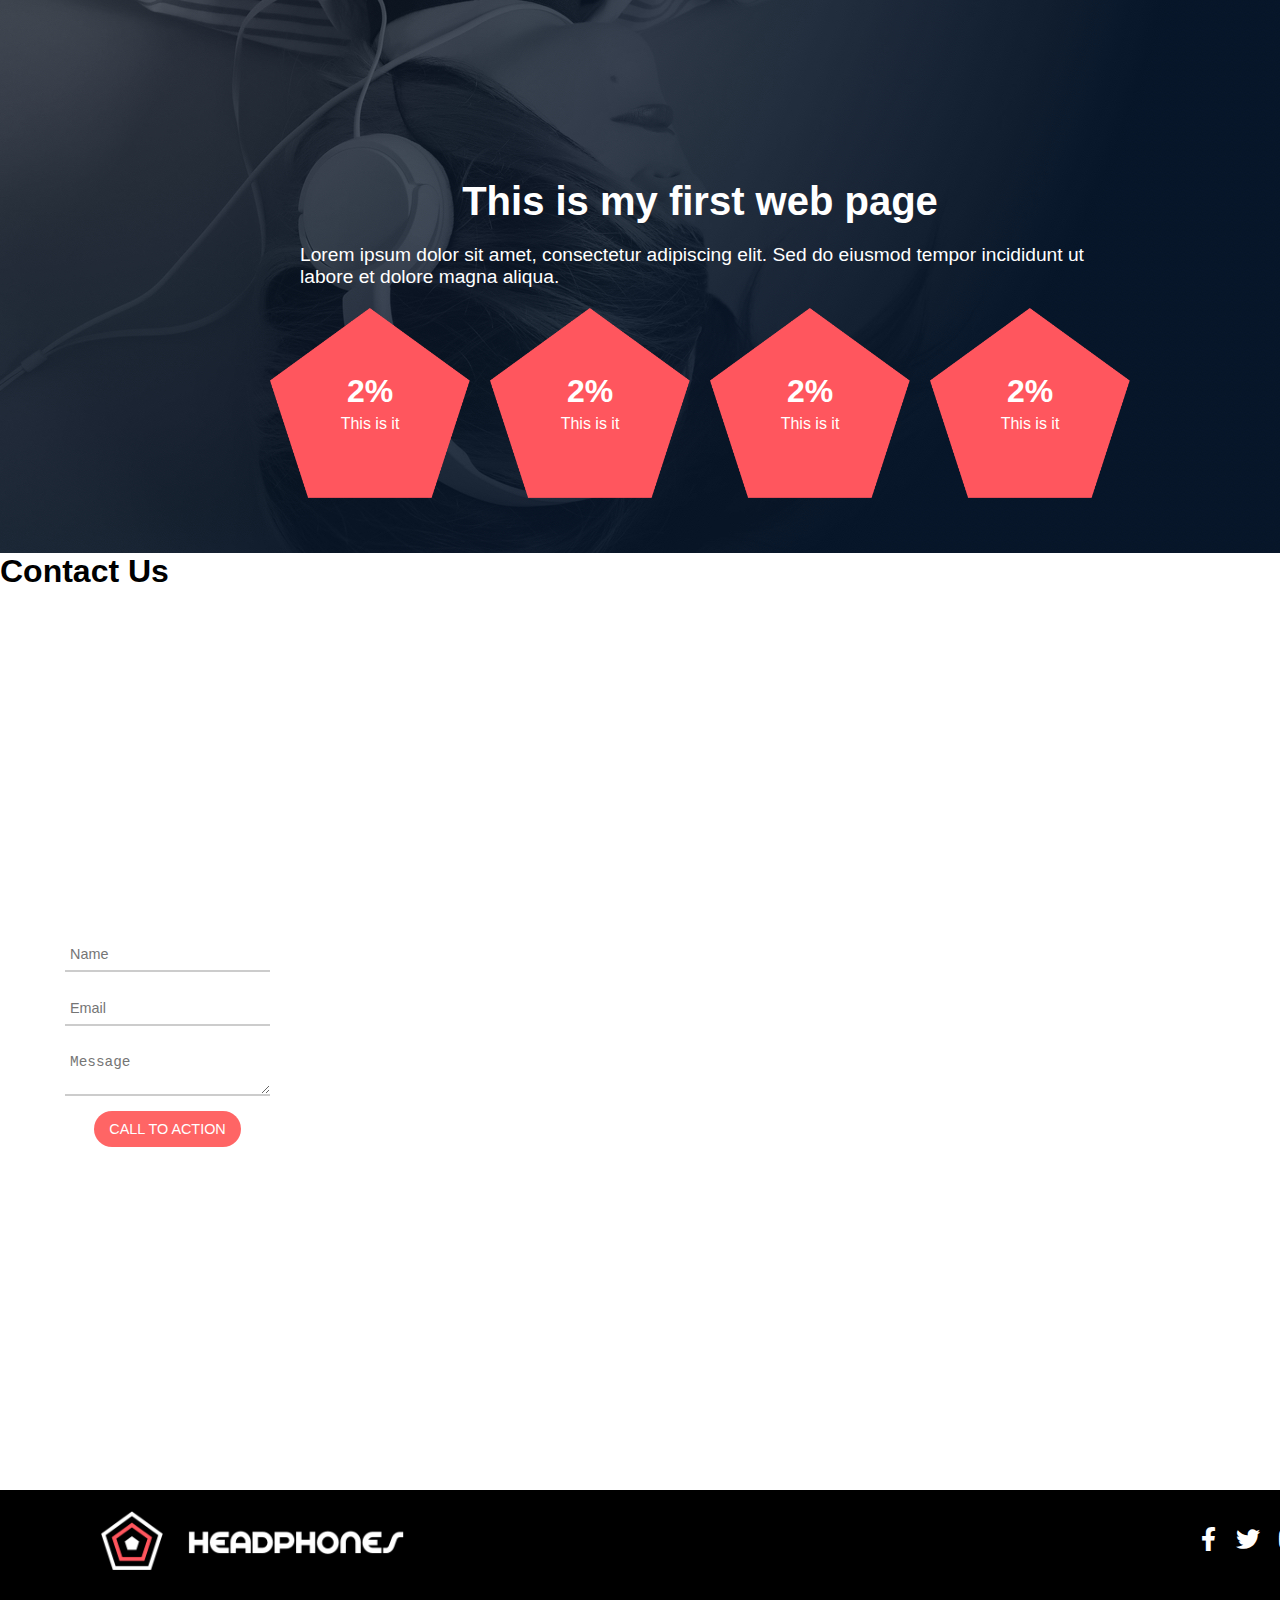
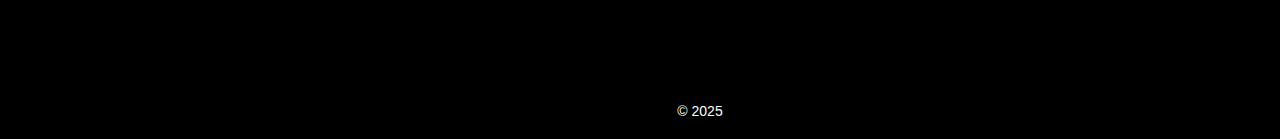
<file: headphones/8-index.html>
<!DOCTYPE html>
<html lang="en">
<head>
  <meta charset="UTF-8" />
  <meta name="viewport" content="width=device-width, initial-scale=1" />
  <link rel="stylesheet" href="https://cdnjs.cloudflare.com/ajax/libs/font-awesome/5.15.4/css/all.min.css">
  <title>Header Sectionand what we do</title>
  <link rel="stylesheet" href="8-styles.css" />
</head>
<body>
 
  <section class="hero">
    <div class="header-inner">

         <!-- Logo -->
      <div class="logo">
        <img src="logo_headphones.png" alt="Headphones Logo" />
      </div>
      <header class="header-inner">
 

  <!-- Hamburger Icon -->
  <div class="hamburger" id="hamburger">
    &#9776; <!-- Unicode for hamburger icon -->
  </div>

  <!-- Navigation -->
  <nav id="nav-menu">
    <a href="#">Home</a>
    <a href="#">What we do</a>
    <a href="#">Our results</a>
    <a href="#">Contact us</a>
  </nav>
</header>
      
     
    </div>

    <!-- Header text content -->
    <div class="hero-content">
      <h1>Lorem ipsum dolor sit amet lorem ipsum</h1>
      <p>Lorem ipsum dolor sit amet lorem ipsum dolor</p>
      <button class="cta-button">CALL TO ACTION</button>
      <p>
        Lorem ipsum dolor sit amet, consectetur adipiscing elit. 
        Sed do eiusmod tempor incididunt ut labore et dolore magna aliqua. 
        Ut enim ad minim veniam, quis nostrud exercitation ullamco laboris nisi ut aliquip ex ea commodo consequat. 
        Duis aute irure dolor in reprehenderit in voluptate velit esse cillum dolore eu fugiat nulla pariatur.
      </p>
      
    </div>
  </section>
<section class="whatdo">
    <h1>What To Do...</h1>
    
    <div class="whatdo_inner">
      <p>
        Lorem ipsum dolor sit amet, consectetur adipiscing elit. 
        Sed do eiusmod tempor incididunt ut labore et dolore magna aliqua. 
        Ut enim ad minim veniam, quis nostrud exercitation ullamco laboris nisi ut aliquip ex ea commodo consequat. 
        Duis aute irure dolor in reprehenderit in voluptate velit esse cillum dolore eu fugiat nulla pariatur.
      </p>
    </div>

    <div class="whatdo_inner2">
        <div class="item">
            <img src="sound.png" alt="Sound">
            <p>Lorem ipsum dolor sit amet,consectetur adipiscing elit.</p>
        </div>
        <div class="item">
            <img src="vide.png" alt="Video">
            <p>Lorem ipsum dolor sit amet,consectetur adipiscing elit.</p>
        </div>
        <div class="item">
            <img src="music.png" alt="Music">
            <p>Lorem ipsum dolor sit amet,consectetur adipiscing elit.</p>
        </div>
        <div class="item">
            <img src="ear.png" alt="Ear">
            <p>Lorem ipsum dolor sit amet,consectetur adipiscing elit.</p>
        </div>
    </div>
</section>
<section class="section-one">
    <h1>This is my first web page</h1>
    <p>Lorem ipsum dolor sit amet, consectetur adipiscing elit. 
       Sed do eiusmod tempor incididunt ut labore et dolore magna aliqua.</p>

    <!-- Section Two with 4 Divs -->
    <div class="section-two">
      <div class="box">
        <h1>2%</h1>
        <p>This is it</p>
      </div>
      <div class="box">
        <h1>2%</h1>
        <p>This is it</p>
      </div>
      <div class="box">
        <h1>2%</h1>
        <p>This is it</p>
      </div>
      <div class="box">
        <h1>2%</h1>
        <p>This is it</p>
      </div>
    </div>
  </section>
<section >
    <h1>Contact Us</h1>
    <div class="contact-section">

    <form class="contact-form">
      <label for="name"></label>
      <input type="text" id="name" name="name" placeholder="Name" required>

      <label for="email"></label>
      <input type="email" id="email" name="email" placeholder="Email" required>

      <label for="message"></label>
      <textarea id="message" name="message" placeholder="Message" required></textarea>

      <button type="submit" class="cta-btn">CALL TO ACTION</button>
    </form>
    </div>
  </section>
<footer class="footer">
    <div class="footer-content">
      <!-- Logo -->
      <img src="logo_headphones.png" alt="Logo" class="footer-logo">

      <!-- Social Links -->
      <div class="social-icons">
        <a href="#"><i class="fab fa-facebook-f"></i></a>
        <a href="#"><i class="fab fa-twitter"></i></a>
        <a href="#"><i class="fab fa-instagram"></i></a>
      </div>
    </div>

    <!-- Copyright -->
    <div class="footer-bottom">
      &copy; 2025
    </div>
  </footer>

</body>
</html>
</file>
<file: headphones/0-styles.css>
/* Reset */   
*, *::before, *::after {
  margin: 0;
  padding: 0;
  box-sizing: border-box;
}

:root {
  --primary-color: #FF6565;
}

body {
  font-family: Arial, sans-serif;
  
}

/* Big hero section */
.hero {
  width: 1400px;
  height: 800px;
  margin: 0 auto;
  position: relative;
  background-image:url('headphones_hero_1.jpg')/* no-repeat center center*/;
  background-size: cover;
  color: white;
 /* padding: 27px 200px 0 200px;*/
}

/* Container for nav + logo */
.header-inner {
  width: 1000px;
  height: 32px;
  position: absolute;
  top: 27px;
  left: 200px;
  display: flex;
  justify-content: space-between;
  align-items: center;
}

/* Navigation */
nav a {
  margin-left: 20px;
  text-decoration: none;
  color: #fff;
  font-size: 16px;
  transition: color 0.3s ease;
}

nav a:hover {
  color: var(--primary-color);
}

/* Logo */
.logo img {
  max-height: 32px;
  width: auto;
}

/* Header text block below nav/logo */
.hero-content {
  margin-top: 100px;
  max-width: 600px;
  padding-top: 350px;
  text-align: center;
  margin-left: auto;
  margin-right: auto;
  display: flex;
  flex-direction: column;
  align-items: center;
}

.hero-content h1 {
font-size: 3rem;
  margin-bottom: 20px;
}

.hero-content p {
  font-size: 1.2rem;
  margin-bottom: 30px;
  line-height: 1.4;}

/* Call to Action Button */
.cta-button {
  background-color: var(--primary-color);
  color: white;
  border: none;
  padding: 15px 40px ;
  font-size: 1.2rem;
  cursor: pointer;
  border-radius: 30px;
  transition: opacity 0.3s ease;
}

.cta-button:hover,
.cta-button:active {
  opacity: 0.9;
}
</file>
<file: headphones/1-styles.css>
/* Reset */   
*, *::before, *::after {
  margin: 0;
  padding: 0;
  box-sizing: border-box;
}

:root {
  --primary-color: #FF6565;
}

body {
  font-family: Arial, sans-serif;
  
}


/* Main section */
.whatdo {
  background-color: white;
  color: #333;
  line-height: 1.6;
  width: 100%;
  max-width: 1000px;
  margin: 0 auto;
  padding: 40px 20px;
  text-align: center;
}

/* Big hero section */
.hero {
  width: 1400px;
  height: 800px;
  margin: 0 auto;
  position: relative;
  background-image:url('headphones_hero_1.jpg')/* no-repeat center center*/;
  background-size: cover;
  color: white;
 /* padding: 27px 200px 0 200px;*/
}

/* Container for nav + logo */
.header-inner {
  width: 1000px;
  height: 32px;
  position: absolute;
  top: 27px;
  left: 200px;
  display: flex;
  justify-content: space-between;
  align-items: center;
}

/* Navigation */
nav a {
  margin-left: 20px;
  text-decoration: none;
  color: #fff;
  font-size: 16px;
  transition: color 0.3s ease;
}

nav a:hover {
  color: var(--primary-color);
}

/* Logo */
.logo img {
  max-height: 32px;
  width: auto;
}

/* Header text block below nav/logo */
.hero-content {
  margin-top: 100px;
  max-width: 600px;
  padding-top: 350px;
  text-align: center;
  margin-left: auto;
  margin-right: auto;
  display: flex;
  flex-direction: column;
  align-items: center;
}

.hero-content h1 {
font-size: 3rem;
  margin-bottom: 20px;
}

.hero-content p {
  font-size: 1.2rem;
  margin-bottom: 30px;
  line-height: 1.4;}

/* Call to Action Button */
.cta-button {
  background-color: var(--primary-color);
  color: white;
  border: none;
  padding: 15px 40px ;
  font-size: 1.2rem;
  cursor: pointer;
  border-radius: 30px;
  transition: opacity 0.3s ease;
}

.cta-button:hover,
.cta-button:active {
  opacity: 0.9;
}

.whatdo h1 {
  font-size: 2rem;
  margin-bottom: 20px;
}

/* First paragraph block */
.whatdo_inner {
  width: 637px;
  height: 239px;
  margin: 0 auto 30px auto;
}

.whatdo_inner p {
  font-size: 1rem;
  color: #555;
}

/* Four items with images */
.whatdo_inner2 {
  width: 1000px;
  height: 193px;
  display: flex;
  justify-content: space-around;
  flex-wrap: wrap;
  gap: 20px;
}

.item {
  flex: 1 1 200px;
  max-width: 200px;
  text-align: center;
}

.item img {
  width: 80px;
  height: auto;
  margin-bottom: 10px;
}

.item p {
  font-size: 0.95rem;
  color: #444;
}
</file>
<file: headphones/2-styles.css>
/* Reset */   
*, *::before, *::after {
  margin: 0;
  padding: 0;
  box-sizing: border-box;
}

:root {
  --primary-color: #FF6565;
}

body {
  font-family: Arial, sans-serif;
  
}


/* Main section */
.whatdo {
  background-color: white;
  color: #333;
  line-height: 1.6;
  width: 100%;
  max-width: 1000px;
  margin: 0 auto;
  padding: 40px 20px;
  text-align: center;
}

/* Big hero section */
.hero {
  width: 1400px;
  height: 800px;
  margin: 0 auto;
  position: relative;
  background-image:url('headphones_hero_1.jpg')/* no-repeat center center*/;
  background-size: cover;
  color: white;
 /* padding: 27px 200px 0 200px;*/
}

/* Container for nav + logo */
.header-inner {
  width: 1000px;
  height: 32px;
  position: absolute;
  top: 27px;
  left: 200px;
  display: flex;
  justify-content: space-between;
  align-items: center;
}

/* Navigation */
nav a {
  margin-left: 20px;
  text-decoration: none;
  color: #fff;
  font-size: 16px;
  transition: color 0.3s ease;
}

nav a:hover {
  color: var(--primary-color);
}

/* Logo */
.logo img {
  max-height: 32px;
  width: auto;
}

/* Header text block below nav/logo */
.hero-content {
  margin-top: 100px;
  max-width: 600px;
  padding-top: 350px;
  text-align: center;
  margin-left: auto;
  margin-right: auto;
  display: flex;
  flex-direction: column;
  align-items: center;
}

.hero-content h1 {
font-size: 3rem;
  margin-bottom: 20px;
}

.hero-content p {
  font-size: 1.2rem;
  margin-bottom: 30px;
  line-height: 1.4;}

/* Call to Action Button */
.cta-button {
  background-color: var(--primary-color);
  color: white;
  border: none;
  padding: 15px 40px ;
  font-size: 1.2rem;
  cursor: pointer;
  border-radius: 30px;
  transition: opacity 0.3s ease;
}

.cta-button:hover,
.cta-button:active {
  opacity: 0.9;
}

.whatdo h1 {
  font-size: 2rem;
  margin-bottom: 20px;
}

/* First paragraph block */
.whatdo_inner {
  width: 637px;
  height: 239px;
  margin: 0 auto 30px auto;
}

.whatdo_inner p {
  font-size: 1rem;
  color: #555;
}

/* Four items with images */
.whatdo_inner2 {
  width: 1000px;
  height: 193px;
  display: flex;
  justify-content: space-around;
  flex-wrap: wrap;
  gap: 20px;
}

.item {
  flex: 1 1 200px;
  max-width: 200px;
  text-align: center;
}

.item img {
  width: 80px;
  height: auto;
  margin-bottom: 10px;
}

.item p {
  font-size: 0.95rem;
  color: #444;
}

/* SECTION ONE - Main Background */
.section-one {
  width: 1400px;
  height: 640px;
  margin: 0 auto;
  position: relative; /* For overlay positioning */
  background: url('headphones_hero_2.jpg') no-repeat center/cover;
  display: flex;
  flex-direction: column;
  justify-content: center;
  align-items: center;
}

.section-one h1 {
  font-size: 2.5rem;
  margin-bottom: 20px;
  color: white;
}

.section-one p {
  font-size: 1.2rem;
  max-width: 800px;
  color: white;
}

/* SECTION TWO - Overlay with 4 boxes */
.section-two {
  position: absolute;
  bottom: 50px;
  display: flex;
  justify-content: center;
  gap: 20px;
}

.box {
  width: 200px;
  height: 200px;
  background: url('pentagone.png') no-repeat center;
  background-size: contain;
  display: flex;
  flex-direction: column;
  justify-content: center;
  align-items: center;
}

.box h1 {
  font-size: 2rem;
  margin-bottom: 5px;
}

.box p {
  font-size: 1rem;
}
</file>
<file: headphones/3-styles.css>
/* Reset */   
*, *::before, *::after {
  margin: 0;
  padding: 0;
  box-sizing: border-box;
}

:root {
  --primary-color: #FF6565;
}

body {
  font-family: Arial, sans-serif;
  
}


/* Main section */
.whatdo {
  background-color: white;
  color: #333;
  line-height: 1.6;
  width: 100%;
  max-width: 1000px;
  margin: 0 auto;
  padding: 40px 20px;
  text-align: center;
}

/* Big hero section */
.hero {
  width: 1400px;
  height: 800px;
  margin: 0 auto;
  position: relative;
  background-image:url('headphones_hero_1.jpg')/* no-repeat center center*/;
  background-size: cover;
  color: white;
 /* padding: 27px 200px 0 200px;*/
}

/* Container for nav + logo */
.header-inner {
  width: 1000px;
  height: 32px;
  position: absolute;
  top: 27px;
  left: 200px;
  display: flex;
  justify-content: space-between;
  align-items: center;
}

/* Navigation */
nav a {
  margin-left: 20px;
  text-decoration: none;
  color: #fff;
  font-size: 16px;
  transition: color 0.3s ease;
}

nav a:hover {
  color: var(--primary-color);
}

/* Logo */
.logo img {
  max-height: 32px;
  width: auto;
}

/* Header text block below nav/logo */
.hero-content {
  margin-top: 100px;
  max-width: 600px;
  padding-top: 350px;
  text-align: center;
  margin-left: auto;
  margin-right: auto;
  display: flex;
  flex-direction: column;
  align-items: center;
}

.hero-content h1 {
font-size: 3rem;
  margin-bottom: 20px;
}

.hero-content p {
  font-size: 1.2rem;
  margin-bottom: 30px;
  line-height: 1.4;}

/* Call to Action Button */
.cta-button {
  background-color: var(--primary-color);
  color: white;
  border: none;
  padding: 15px 40px ;
  font-size: 1.2rem;
  cursor: pointer;
  border-radius: 30px;
  transition: opacity 0.3s ease;
}

.cta-button:hover,
.cta-button:active {
  opacity: 0.9;
}

.whatdo h1 {
  font-size: 2rem;
  margin-bottom: 20px;
}

/* First paragraph block */
.whatdo_inner {
  width: 637px;
  height: 239px;
  margin: 0 auto 30px auto;
}

.whatdo_inner p {
  font-size: 1rem;
  color: #555;
}

/* Four items with images */
.whatdo_inner2 {
  width: 1000px;
  height: 193px;
  display: flex;
  justify-content: space-around;
  flex-wrap: wrap;
  gap: 20px;
}

.item {
  flex: 1 1 200px;
  max-width: 200px;
  text-align: center;
}

.item img {
  width: 80px;
  height: auto;
  margin-bottom: 10px;
}

.item p {
  font-size: 0.95rem;
  color: #444;
}

/* SECTION ONE - Main Background */
.section-one {
  width: 1400px;
  height: 640px;
  margin: 0 auto;
  position: relative; /* For overlay positioning */
  background: url('headphones_hero_2.jpg') no-repeat center/cover;
  display: flex;
  flex-direction: column;
  justify-content: center;
  align-items: center;
}

.section-one h1 {
  font-size: 2.5rem;
  margin-bottom: 20px;
  color: white;
}

.section-one p {
  font-size: 1.2rem;
  max-width: 800px;
  color: white;
}

/* SECTION TWO - Overlay with 4 boxes */
.section-two {
  position: absolute;
  bottom: 50px;
  display: flex;
  justify-content: center;
  gap: 20px;
}

.box {
  width: 200px;
  height: 200px;
  background: url('pentagone.png') no-repeat center;
  background-size: contain;
  display: flex;
  flex-direction: column;
  justify-content: center;
  align-items: center;
}

.box h1 {
  font-size: 2rem;
  margin-bottom: 5px;
}

.box p {
  font-size: 1rem;
}
.contact-section {
  width: 335px; /* Fixed width */
  height: 373px; /* Fixed height */
  background: white;
  padding: 20px;
  display: flex;
  justify-content: center;
  align-items: center;
  min-height: 100vh;
}

.contact-section h1 {
  text-align: center;
  /*display: flex;*/
  padding-top: 100px;
  justify-content: center;
  align-items: center;
  min-height: 100vh;
  margin-bottom: 20px;
  font-size: 1.2rem;
}

/* Form styling */
.contact-form {
  display: flex;
  flex-direction: column;
}

label {
  margin-bottom: 5px;
  font-weight: bold;
  font-size: 0.9rem;
}

/* Underline style for inputs */
input, textarea {
  margin-bottom: 15px;
  padding: 8px 5px;
  border: none;
  border-bottom: 2px solid #ccc;
  font-size: 0.9rem;
  background: none;
  outline: none;
}

input:focus, textarea:focus {
  border-bottom-color: #FF6565;
}

/* Curved button */
.cta-btn {
  background-color: #FF6565;
  color: white;
  font-size: 0.9rem;
  padding: 10px 15px;
  border: none;
  border-radius: 20px; /* Curved edges */
  cursor: pointer;
  transition: opacity 0.3s ease;
  align-self: center;
}

.cta-btn:hover {
  opacity: 0.9;
}
</file>
<file: headphones/4-styles.css>
/* Reset */   
*, *::before, *::after {
  margin: 0;
  padding: 0;
  box-sizing: border-box;
}

:root {
  --primary-color: #FF6565;
}

body {
  font-family: Arial, sans-serif;
  
}


/* Main section */
.whatdo {
  background-color: white;
  color: #333;
  line-height: 1.6;
  width: 100%;
  max-width: 1000px;
  margin: 0 auto;
  padding: 40px 20px;
  text-align: center;
}

/* Big hero section */
.hero {
  width: 1400px;
  height: 800px;
  margin: 0 auto;
  position: relative;
  background-image:url('headphones_hero_1.jpg')/* no-repeat center center*/;
  background-size: cover;
  color: white;
 /* padding: 27px 200px 0 200px;*/
}

/* Container for nav + logo */
.header-inner {
  width: 1000px;
  height: 32px;
  position: absolute;
  top: 27px;
  left: 200px;
  display: flex;
  justify-content: space-between;
  align-items: center;
}

/* Navigation */
nav a {
  margin-left: 20px;
  text-decoration: none;
  color: #fff;
  font-size: 16px;
  transition: color 0.3s ease;
}

nav a:hover {
  color: var(--primary-color);
}

/* Logo */
.logo img {
  max-height: 32px;
  width: auto;
}

/* Header text block below nav/logo */
.hero-content {
  margin-top: 100px;
  max-width: 600px;
  padding-top: 350px;
  text-align: center;
  margin-left: auto;
  margin-right: auto;
  display: flex;
  flex-direction: column;
  align-items: center;
}

.hero-content h1 {
font-size: 3rem;
  margin-bottom: 20px;
}

.hero-content p {
  font-size: 1.2rem;
  margin-bottom: 30px;
  line-height: 1.4;}

/* Call to Action Button */
.cta-button {
  background-color: var(--primary-color);
  color: white;
  border: none;
  padding: 15px 40px ;
  font-size: 1.2rem;
  cursor: pointer;
  border-radius: 30px;
  transition: opacity 0.3s ease;
}

.cta-button:hover,
.cta-button:active {
  opacity: 0.9;
}

.whatdo h1 {
  font-size: 2rem;
  margin-bottom: 20px;
}

/* First paragraph block */
.whatdo_inner {
  width: 637px;
  height: 239px;
  margin: 0 auto 30px auto;
}

.whatdo_inner p {
  font-size: 1rem;
  color: #555;
}

/* Four items with images */
.whatdo_inner2 {
  width: 1000px;
  height: 193px;
  display: flex;
  justify-content: space-around;
  flex-wrap: wrap;
  gap: 20px;
}

.item {
  flex: 1 1 200px;
  max-width: 200px;
  text-align: center;
}

.item img {
  width: 80px;
  height: auto;
  margin-bottom: 10px;
}

.item p {
  font-size: 0.95rem;
  color: #444;
}

/* SECTION ONE - Main Background */
.section-one {
  width: 1400px;
  height: 640px;
  margin: 0 auto;
  position: relative; /* For overlay positioning */
  background: url('headphones_hero_2.jpg') no-repeat center/cover;
  display: flex;
  flex-direction: column;
  justify-content: center;
  align-items: center;
}

.section-one h1 {
  font-size: 2.5rem;
  margin-bottom: 20px;
  color: white;
}

.section-one p {
  font-size: 1.2rem;
  max-width: 800px;
  color: white;
}

/* SECTION TWO - Overlay with 4 boxes */
.section-two {
  position: absolute;
  bottom: 50px;
  display: flex;
  justify-content: center;
  gap: 20px;
}

.box {
  width: 200px;
  height: 200px;
  background: url('pentagone.png') no-repeat center;
  background-size: contain;
  display: flex;
  flex-direction: column;
  justify-content: center;
  align-items: center;
}

.box h1 {
  font-size: 2rem;
  margin-bottom: 5px;
}

.box p {
  font-size: 1rem;
}
.contact-section {
  max-width: 335px; /* Fixed width */
  max-height: 373px; /* Fixed height */
  background: white;
  padding: 20px;
  display: flex;
  justify-content: center;
  align-items: center;
  min-height: 100vh;
}

.contact-section h1 {
  text-align: center;
  /*display: flex;*/
  padding-top: 100px;
  justify-content: center;
  align-items: center;
  min-height: 100vh;
  margin-bottom: 20px;
  font-size: 1.2rem;
}

/* Form styling */
.contact-form {
  display: flex;
  flex-direction: column;
}

label {
  margin-bottom: 5px;
  font-weight: bold;
  font-size: 0.9rem;
}

/* Underline style for inputs */
input, textarea {
  margin-bottom: 15px;
  padding: 8px 5px;
  border: none;
  border-bottom: 2px solid #ccc;
  font-size: 0.9rem;
  background: none;
  outline: none;
}

input:focus, textarea:focus {
  border-bottom-color: #FF6565;
}

/* Curved button */
.cta-btn {
  background-color: #FF6565;
  color: white;
  font-size: 0.9rem;
  padding: 10px 15px;
  border: none;
  border-radius: 20px; /* Curved edges */
  cursor: pointer;
  transition: opacity 0.3s ease;
  align-self: center;
}

.cta-btn:hover {
  opacity: 0.9;
}
.footer {
  width: 1400px;
  height: 249px;
  background-color: #000; /* black background */
  color: #fff;
  display: flex;
  flex-direction: column;
  justify-content: space-between;
  align-items: center;
  padding: 20px;
  box-sizing: border-box;
}

.footer-content {
  display: flex;
  justify-content: space-between;
  align-items: center;
  width: 100%;
  max-width: 1200px; /* centers content inside */
}

.footer-logo {
  height: 60px;
}

.social-icons a {
  color: #fff;
  font-size: 24px;
  margin-left: 15px;
  transition: color 0.3s ease;
}

.social-icons a:hover {
  color: #FF6565; /* hover effect */
}

.footer-bottom {
  font-size: 14px;
}
</file>
<file: headphones/6-styles.css>
/* Reset */
*, *::before, *::after {
  margin: 0;
  padding: 0;
  box-sizing: border-box;
}

body {
  font-family: Arial, sans-serif;
  text-align: center;
}

/* SECTION ONE - Main Background */
.section-one {
  width: 1400px;
  height: 640px;
  margin: 0 auto;
  position: relative; /* For overlay positioning */
  background: url('headphones_hero_2.jpg') no-repeat center/cover;
  display: flex;
  flex-direction: column;
  justify-content: center;
  align-items: center;
}

.section-one h1 {
  font-size: 2.5rem;
  margin-bottom: 20px;
  color: white;
}

.section-one p {
  font-size: 1.2rem;
  max-width: 800px;
  color: white;
}

/* SECTION TWO - Overlay with 4 pentagons */
.section-two {
  position: absolute;
  bottom: 50px;
  display: flex;
  justify-content: center;
  gap: 20px;
  width: 100%;
}

/* Each box becomes a pentagon */
.box {
  width: 120px;
  height: 120px;
  background-color: #FF6565;

  /* Create pentagon shape */
  clip-path: polygon(
    50% 0%, 
    90% 35%, 
    73% 100%, 
    27% 100%, 
    10% 35%
  );

  display: flex;
  flex-direction: column;
  justify-content: center;
  align-items: center;
  color: white;
  text-align: center;

  transition: transform 0.3s ease;
}

/* Optional: hover animation */
.box:hover {
  transform: scale(1.1);
}

.box h1 {
  font-size: 1.5rem;
  margin-bottom: 5px;
}

.box p {
  font-size: 0.9rem;
}
</file>
<file: headphones/7-styles.css>
/* Reset */   
*, *::before, *::after {
  margin: 0;
  padding: 0;
  box-sizing: border-box;
}

:root {
  --primary-color: #FF6565;
}

body {
  font-family: Arial, sans-serif;
  
}


/* Main section */
.whatdo {
  background-color: white;
  color: #333;
  line-height: 1.6;
  width: 100%;
  max-width: 1000px;
  margin: 0 auto;
  padding: 40px 20px;
  text-align: center;
}

/* Big hero section */
.hero {
  width: 1400px;
  height: 800px;
  margin: 0 auto;
  position: relative;
  background-image:url('headphones_hero_1.jpg')/* no-repeat center center*/;
  background-size: cover;
  color: white;
 /* padding: 27px 200px 0 200px;*/
}

/* Container for nav + logo */
.header-inner {
  width: 1000px;
  height: 32px;
  position: absolute;
  top: 27px;
  left: 200px;
  display: flex;
  justify-content: space-between;
  align-items: center;
}

/* Navigation */
nav a {
  margin-left: 20px;
  text-decoration: none;
  color: #fff;
  font-size: 16px;
  transition: color 0.3s ease;
}

nav a:hover {
  color: var(--primary-color);
}

/* Logo */
.logo img {
  max-height: 32px;
  width: auto;
}

/* Header text block below nav/logo */
.hero-content {
  margin-top: 100px;
  max-width: 600px;
  padding-top: 350px;
  text-align: center;
  margin-left: auto;
  margin-right: auto;
  display: flex;
  flex-direction: column;
  align-items: center;
}

.hero-content h1 {
font-size: 3rem;
  margin-bottom: 20px;
}

.hero-content p {
  font-size: 1.2rem;
  margin-bottom: 30px;
  line-height: 1.4;}

/* Call to Action Button */
.cta-button {
  background-color: var(--primary-color);
  color: white;
  border: none;
  padding: 15px 40px ;
  font-size: 1.2rem;
  cursor: pointer;
  border-radius: 30px;
  transition: opacity 0.3s ease;
}

.cta-button:hover,
.cta-button:active {
  opacity: 0.9;
}

.whatdo h1 {
  font-size: 2rem;
  margin-bottom: 20px;
}

/* First paragraph block */
.whatdo_inner {
  width: 637px;
  height: 239px;
  margin: 0 auto 30px auto;
}

.whatdo_inner p {
  font-size: 1rem;
  color: #555;
}

/* Four items with images */
.whatdo_inner2 {
  width: 1000px;
  height: 193px;
  display: flex;
  justify-content: space-around;
  flex-wrap: wrap;
  gap: 20px;
}

.item {
  flex: 1 1 200px;
  max-width: 200px;
  text-align: center;
}

.item img {
  width: 80px;
  height: auto;
  margin-bottom: 10px;
}

.item p {
  font-size: 0.95rem;
  color: #444;
}

/* SECTION ONE - Main Background */
.section-one {
  width: 1400px;
  height: 640px;
  margin: 0 auto;
  position: relative; /* For overlay positioning */
  background: url('headphones_hero_2.jpg') no-repeat center/cover;
  display: flex;
  flex-direction: column;
  justify-content: center;
  align-items: center;
}

.section-one h1 {
  font-size: 2.5rem;
  margin-bottom: 20px;
  color: white;
}

.section-one p {
  font-size: 1.2rem;
  max-width: 800px;
  color: white;
}

/* SECTION TWO - Overlay with 4 boxes */
.section-two {
  position: absolute;
  bottom: 50px;
  display: flex;
  justify-content: center;
  gap: 20px;
}

.box {
  width: 200px;
  height: 200px;
  background: url('pentagone.png') no-repeat center;
  background-size: contain;
  display: flex;
  flex-direction: column;
  justify-content: center;
  align-items: center;
}

.box h1 {
  font-size: 2rem;
  margin-bottom: 5px;
}

.box p {
  font-size: 1rem;
}
.contact-section {
  max-width: 335px; /* Fixed width */
  max-height: 373px; /* Fixed height */
  background: white;
  padding: 20px;
  display: flex;
  justify-content: center;
  align-items: center;
  min-height: 100vh;
}

.contact-section h1 {
  text-align: center;
  /*display: flex;*/
  padding-top: 100px;
  justify-content: center;
  align-items: center;
  min-height: 100vh;
  margin-bottom: 20px;
  font-size: 1.2rem;
}

/* Form styling */
.contact-form {
  display: flex;
  flex-direction: column;
}

label {
  margin-bottom: 5px;
  font-weight: bold;
  font-size: 0.9rem;
}

/* Underline style for inputs */
input, textarea {
  margin-bottom: 15px;
  padding: 8px 5px;
  border: none;
  border-bottom: 2px solid #ccc;
  font-size: 0.9rem;
  background: none;
  outline: none;
}

input:focus, textarea:focus {
  border-bottom-color: #FF6565;
}

/* Curved button */
.cta-btn {
  background-color: #FF6565;
  color: white;
  font-size: 0.9rem;
  padding: 10px 15px;
  border: none;
  border-radius: 20px; /* Curved edges */
  cursor: pointer;
  transition: opacity 0.3s ease;
  align-self: center;
}

.cta-btn:hover {
  opacity: 0.9;
}
.footer {
  width: 1400px;
  height: 249px;
  background-color: #000; /* black background */
  color: #fff;
  display: flex;
  flex-direction: column;
  justify-content: space-between;
  align-items: center;
  padding: 20px;
  box-sizing: border-box;
}

.footer-content {
  display: flex;
  justify-content: space-between;
  align-items: center;
  width: 100%;
  max-width: 1200px; /* centers content inside */
}

.footer-logo {
  height: 60px;
}

.social-icons a {
  color: #fff;
  font-size: 24px;
  margin-left: 15px;
  transition: color 0.3s ease;
}

.social-icons a:hover {
  color: #FF6565; /* hover effect */
}

.footer-bottom {
  font-size: 14px;
}

/* 🔹 Idle pulsing animation for items */
@keyframes pulse {
  0%   { transform: scale(1); opacity: 1; }
  50%  { transform: scale(1.05); opacity: 0.9; }
  100% { transform: scale(1); opacity: 1; }
}

.whatdo_inner2 .item,
.section-two .box {
  animation: pulse 3s ease-in-out infinite;
  transition: transform 0.3s ease, opacity 0.3s ease;
}

/* 🔹 Hover bounce/rotate effect */
@keyframes bounce {
  0%, 100% { transform: translateY(0) rotate(0); }
  50%      { transform: translateY(-10px) rotate(3deg); }
}

.whatdo_inner2 .item:hover,
.section-two .box:hover {
  animation: bounce 0.6s ease;
  cursor: pointer;
}
</file>
<file: headphones/8-styles.css>
/* Reset */   
*, *::before, *::after {
  margin: 0;
  padding: 0;
  box-sizing: border-box;
}

:root {
  --primary-color: #FF6565;
}

body {
  font-family: Arial, sans-serif;
  
}
/* Hamburger default hidden for big screens */
.hamburger {
  display: none;
  font-size: 28px;
  color: #fff;
  cursor: pointer;
}

/* Mobile view adjustments */
@media (max-width: 480px) {
  nav {
    display: none; /* Hide menu by default on mobile */
    flex-direction: column;
    background-color: rgba(0, 0, 0, 0.9);
    position: absolute;
    top: 60px;
    right: 0;
    width: 200px;
    padding: 15px;
    border-radius: 8px;
  }

  nav a {
    margin: 10px 0;
    font-size: 18px;
    color: white;
  }

  .hamburger {
    display: block;
  }

  /* Show menu when active */
  nav.active {
    display: flex;
    animation: fadeIn 0.3s ease-in-out;
  }
}

/* Smooth fade-in animation */
@keyframes fadeIn {
  from { opacity: 0; transform: translateY(-10px); }
  to   { opacity: 1; transform: translateY(0); }
}


/* Main section */
.whatdo {
  background-color: white;
  color: #333;
  line-height: 1.6;
  width: 100%;
  max-width: 1000px;
  margin: 0 auto;
  padding: 40px 20px;
  text-align: center;
}

/* Big hero section */
.hero {
  width: 1400px;
  height: 800px;
  margin: 0 auto;
  position: relative;
  background-image:url('headphones_hero_1.jpg')/* no-repeat center center*/;
  background-size: cover;
  color: white;
 /* padding: 27px 200px 0 200px;*/
}

/* Container for nav + logo */
.header-inner {
  width: 1000px;
  height: 32px;
  position: absolute;
  top: 27px;
  left: 200px;
  display: flex;
  justify-content: space-between;
  align-items: center;
}

/* Navigation */
nav a {
  margin-left: 20px;
  text-decoration: none;
  color: #fff;
  font-size: 16px;
  transition: color 0.3s ease;
}

nav a:hover {
  color: var(--primary-color);
}

/* Logo */
.logo img {
  max-height: 32px;
  width: auto;
}

/* Header text block below nav/logo */
.hero-content {
  margin-top: 100px;
  max-width: 600px;
  padding-top: 350px;
  text-align: center;
  margin-left: auto;
  margin-right: auto;
  display: flex;
  flex-direction: column;
  align-items: center;
}

.hero-content h1 {
font-size: 3rem;
  margin-bottom: 20px;
}

.hero-content p {
  font-size: 1.2rem;
  margin-bottom: 30px;
  line-height: 1.4;}

/* Call to Action Button */
.cta-button {
  background-color: var(--primary-color);
  color: white;
  border: none;
  padding: 15px 40px ;
  font-size: 1.2rem;
  cursor: pointer;
  border-radius: 30px;
  transition: opacity 0.3s ease;
}

.cta-button:hover,
.cta-button:active {
  opacity: 0.9;
}

.whatdo h1 {
  font-size: 2rem;
  margin-bottom: 20px;
}

/* First paragraph block */
.whatdo_inner {
  width: 637px;
  height: 239px;
  margin: 0 auto 30px auto;
}

.whatdo_inner p {
  font-size: 1rem;
  color: #555;
}

/* Four items with images */
.whatdo_inner2 {
  width: 1000px;
  height: 193px;
  display: flex;
  justify-content: space-around;
  flex-wrap: wrap;
  gap: 20px;
}

.item {
  flex: 1 1 200px;
  max-width: 200px;
  text-align: center;
}

.item img {
  width: 80px;
  height: auto;
  margin-bottom: 10px;
}

.item p {
  font-size: 0.95rem;
  color: #444;
}

/* SECTION ONE - Main Background */
.section-one {
  width: 1400px;
  height: 640px;
  margin: 0 auto;
  position: relative; /* For overlay positioning */
  background: url('headphones_hero_2.jpg') no-repeat center/cover;
  display: flex;
  flex-direction: column;
  justify-content: center;
  align-items: center;
}

.section-one h1 {
  font-size: 2.5rem;
  margin-bottom: 20px;
  color: white;
}

.section-one p {
  font-size: 1.2rem;
  max-width: 800px;
  color: white;
}

/* SECTION TWO - Overlay with 4 boxes */
.section-two {
  position: absolute;
  bottom: 50px;
  display: flex;
  justify-content: center;
  gap: 20px;
}

.box {
  width: 200px;
  height: 200px;
  background: url('pentagone.png') no-repeat center;
  background-size: contain;
  display: flex;
  flex-direction: column;
  justify-content: center;
  align-items: center;
}

.box h1 {
  font-size: 2rem;
  margin-bottom: 5px;
}

.box p {
  font-size: 1rem;
}
.contact-section {
  max-width: 335px; /* Fixed width */
  max-height: 373px; /* Fixed height */
  background: white;
  padding: 20px;
  display: flex;
  justify-content: center;
  align-items: center;
  min-height: 100vh;
}

.contact-section h1 {
  text-align: center;
  /*display: flex;*/
  padding-top: 100px;
  justify-content: center;
  align-items: center;
  min-height: 100vh;
  margin-bottom: 20px;
  font-size: 1.2rem;
}

/* Form styling */
.contact-form {
  display: flex;
  flex-direction: column;
}

label {
  margin-bottom: 5px;
  font-weight: bold;
  font-size: 0.9rem;
}

/* Underline style for inputs */
input, textarea {
  margin-bottom: 15px;
  padding: 8px 5px;
  border: none;
  border-bottom: 2px solid #ccc;
  font-size: 0.9rem;
  background: none;
  outline: none;
}

input:focus, textarea:focus {
  border-bottom-color: #FF6565;
}

/* Curved button */
.cta-btn {
  background-color: #FF6565;
  color: white;
  font-size: 0.9rem;
  padding: 10px 15px;
  border: none;
  border-radius: 20px; /* Curved edges */
  cursor: pointer;
  transition: opacity 0.3s ease;
  align-self: center;
}

.cta-btn:hover {
  opacity: 0.9;
}
.footer {
  width: 1400px;
  height: 249px;
  background-color: #000; /* black background */
  color: #fff;
  display: flex;
  flex-direction: column;
  justify-content: space-between;
  align-items: center;
  padding: 20px;
  box-sizing: border-box;
}

.footer-content {
  display: flex;
  justify-content: space-between;
  align-items: center;
  width: 100%;
  max-width: 1200px; /* centers content inside */
}

.footer-logo {
  height: 60px;
}

.social-icons a {
  color: #fff;
  font-size: 24px;
  margin-left: 15px;
  transition: color 0.3s ease;
}

.social-icons a:hover {
  color: #FF6565; /* hover effect */
}

.footer-bottom {
  font-size: 14px;
}

/* 🔹 Idle pulsing animation for items */
@keyframes pulse {
  0%   { transform: scale(1); opacity: 1; }
  50%  { transform: scale(1.05); opacity: 0.9; }
  100% { transform: scale(1); opacity: 1; }
}

.whatdo_inner2 .item,
.section-two .box {
  animation: pulse 3s ease-in-out infinite;
  transition: transform 0.3s ease, opacity 0.3s ease;
}

/* 🔹 Hover bounce/rotate effect */
@keyframes bounce {
  0%, 100% { transform: translateY(0) rotate(0); }
  50%      { transform: translateY(-10px) rotate(3deg); }
}

.whatdo_inner2 .item:hover,
.section-two .box:hover {
  animation: bounce 0.6s ease;
  cursor: pointer;
}
</file>
